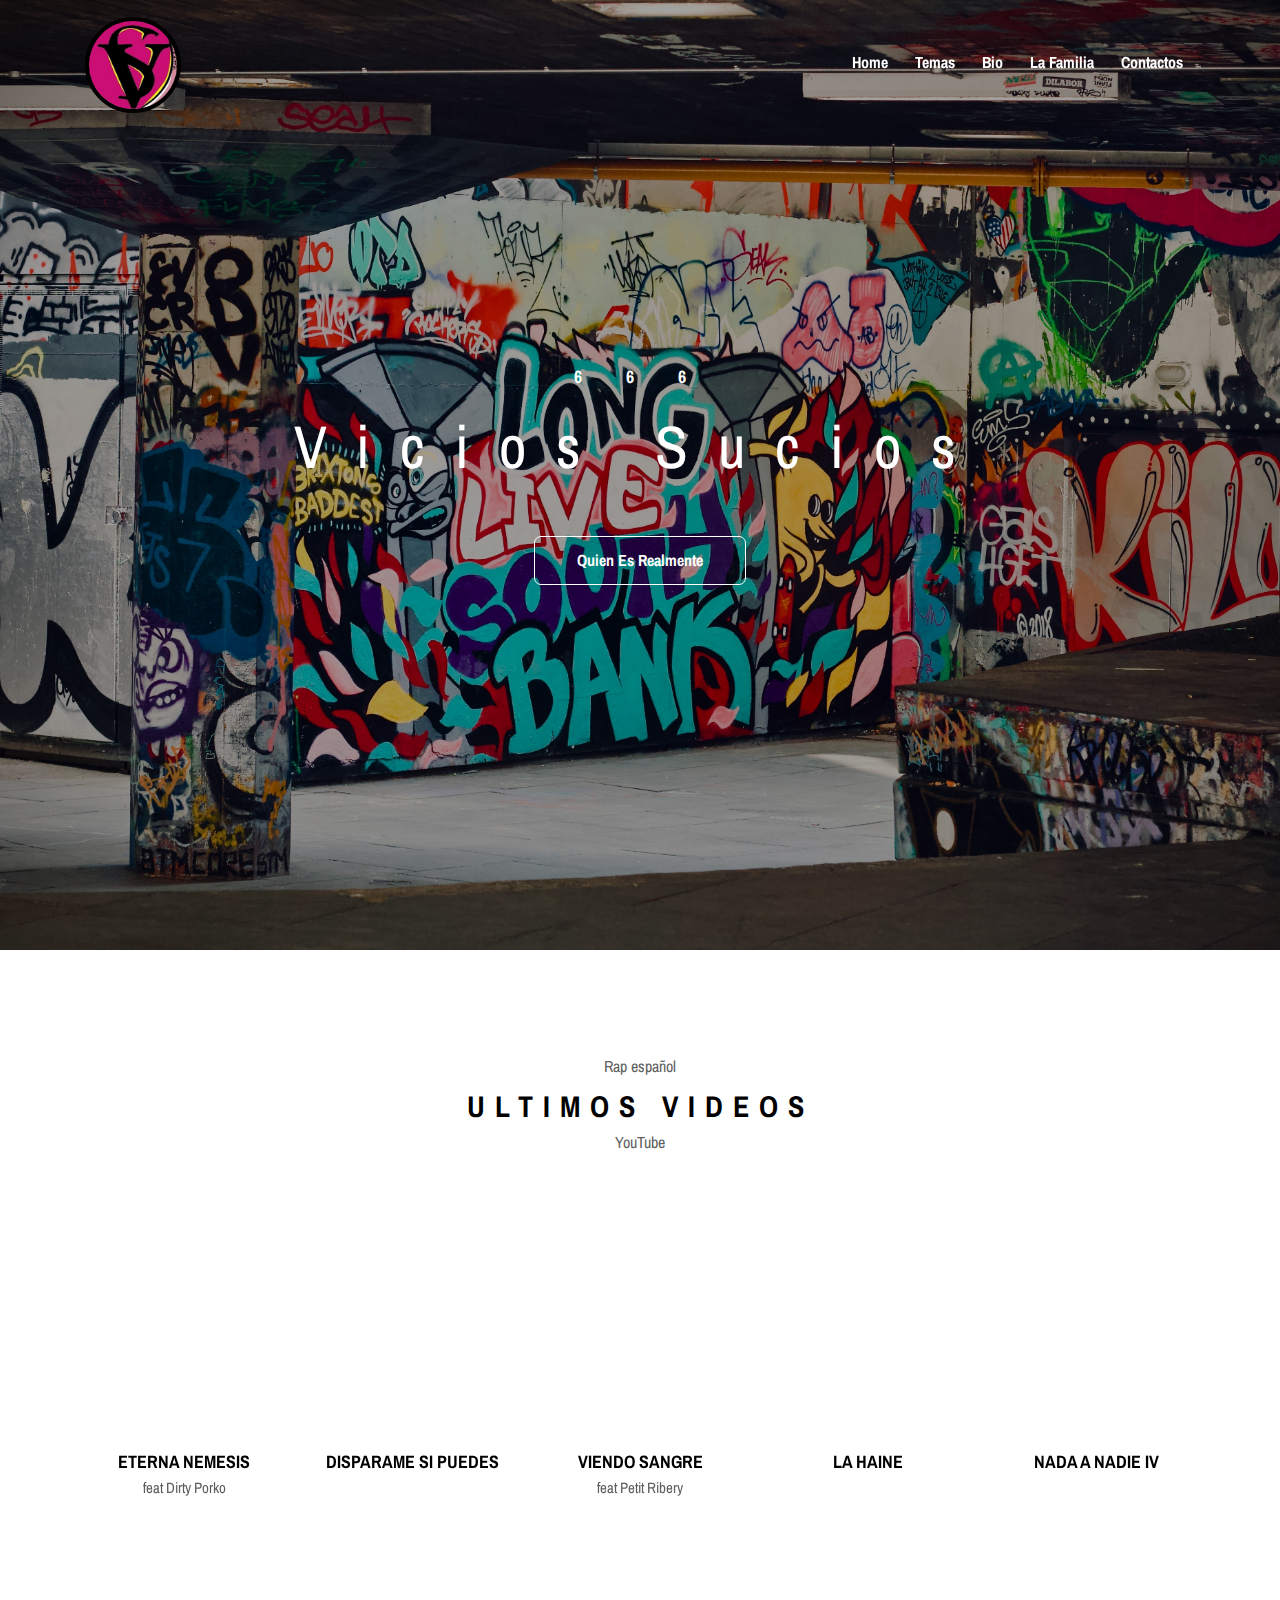
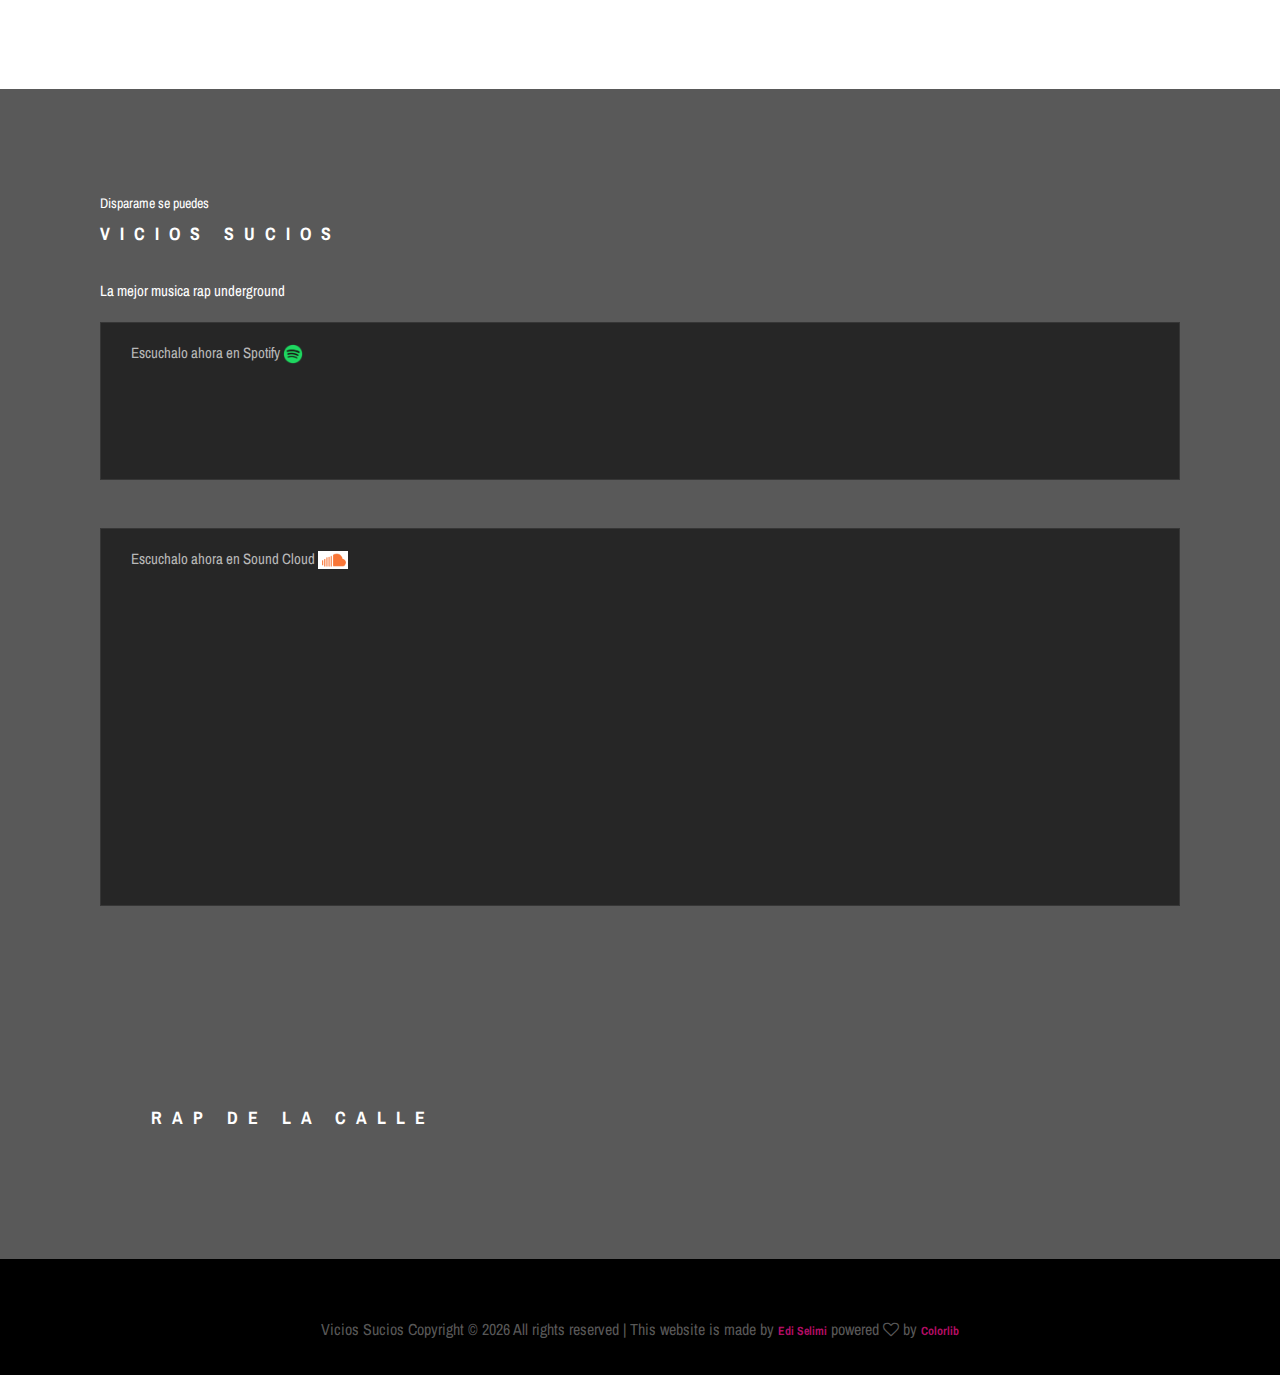
<file: index.html>
<!DOCTYPE html>
<html lang="en">

<head>
    <meta charset="UTF-8">
    <meta name="description" content="">
    <meta http-equiv="X-UA-Compatible" content="IE=edge">
    <meta name="viewport" content="width=device-width, initial-scale=1, shrink-to-fit=no">
    <!-- The above 4 meta tags *must* come first in the head; any other head content must come *after* these tags -->

    <!-- Title -->
    <title>Vicios Sucios</title>

    <!-- Favicon -->
    <link rel="icon" href="img/core-img/favicon.ico">

    <!-- Stylesheet -->
    <link rel="stylesheet" href="style.css">

</head>

<body>
    <!-- Preloader -->
    <div class="preloader d-flex align-items-center justify-content-center">
        <div class="lds-ellipsis">
            <div></div>
            <div></div>
            <div></div>
            <div></div>
        </div>
    </div>

    <!-- ##### Header Area Start ##### -->
    <header class="header-area">
        <!-- Navbar Area -->
        <div class="oneMusic-main-menu">
            <div class="classy-nav-container breakpoint-off">
                <div class="container">
                    <!-- Menu -->
                    <nav class="classy-navbar justify-content-between" id="oneMusicNav">

                        <!-- Nav brand -->
                        <a href="index.html" class="nav-brand"><img src="img/jorge/jlogo.jpg" alt="" class="logo"></a>

                        <!-- Navbar Toggler -->
                        <div class="classy-navbar-toggler">
                            <span class="navbarToggler"><span></span><span></span><span></span></span>
                        </div>

                        <!-- Menu -->
                        <div class="classy-menu">

                            <!-- Close Button -->
                            <div class="classycloseIcon">
                                <div class="cross-wrap"><span class="top"></span><span class="bottom"></span></div>
                            </div>

                            <!-- Nav Start -->
                            <div class="classynav">
                                <ul>
                                    <li><a href="index.html">Home</a></li>
                                    <li><a href="temas.html">Temas</a></li>
                                    <li><a href="bio.html">Bio</a></li>
                                    <li><a href="familia.html">La Familia</a></li>
                                    <li><a href="contact.html">Contactos</a></li>
                                </ul>
                            </div>
                            <!-- Nav End -->

                        </div>
                    </nav>
                </div>
            </div>
        </div>
    </header>
    <!-- ##### Header Area End ##### -->

    <!-- ##### Hero Area Start ##### -->
    <section class="hero-area">
        <div class="hero-slides owl-carousel">
            <!-- Single Hero Slide -->
            <div class="single-hero-slide d-flex align-items-center justify-content-center">
                <!-- Slide Img -->
                <div class="slide-img bg-img" style="background-image: url(img/jorge/bg.jpg)"></div>
                <!-- Slide Content -->
                <div class="container">
                    <div class="row">
                        <div class="col-12">
                            <div class="hero-slides-content text-center">
                                <h6 data-animation="fadeInUp" data-delay="100ms">6 6 6</h6>
                                <h2 data-animation="fadeInUp" data-delay="300ms">Vicios Sucios <span>Vicios
                                        Sucios</span></h2>
                                <a data-animation="fadeInUp" data-delay="500ms" href="./bio.html"
                                    class="btn oneMusic-btn mt-50">Quien es realmente</a>
                            </div>
                        </div>
                    </div>
                </div>
            </div>

            <!-- Single Hero Slide -->
            <div class="single-hero-slide d-flex align-items-center justify-content-center">
                <!-- Slide Img -->
                <div class="slide-img bg-img" style="background-image: url(img/jorge/j11.jpg)"></div>
                <!-- Slide Content -->
                <div class="container">
                    <div class="row">
                        <div class="col-12">
                            <div class="hero-slides-content text-center">
                                <h6 data-animation="fadeInUp" data-delay="100ms">08028</h6>
                                <h2 data-animation="fadeInUp" data-delay="300ms"> <span>Barcelona</span>Les Corts</h2>
                                <a data-animation="fadeInUp" data-delay="500ms" href="#"
                                    class="btn oneMusic-btn mt-50">La familia</a>
                            </div>
                        </div>
                    </div>
                </div>
            </div>
        </div>
    </section>
    <!-- ##### Hero Area End ##### -->

    <!-- ##### Latest Albums Area Start ##### -->
    <section class="latest-albums-area section-padding-100">
        <div class="container">
            <div class="row">
                <div class="col-12">
                    <div class="section-heading style-2">
                        <p>Rap español</p>
                        <h2>Ultimos Videos</h2>
                        <p>YouTube</p>
                    </div>
                    <div class="row">
                        <div class="col-12">
                            <div class="albums-slideshow owl-carousel">
                                <!-- Single Album -->
                                <div class="single-album">
                                    <iframe class="iframe" src="https://www.youtube.com/embed/lTpP_PYfDNs"
                                        frameborder="0"
                                        allow="accelerometer; autoplay; clipboard-write; encrypted-media; gyroscope; picture-in-picture"
                                        allowfullscreen></iframe>
                                    <div class="album-info">
                                        <a href="#">
                                            <h5>ETERNA NEMESIS</h5>
                                        </a>
                                        <p>feat Dirty Porko</p>
                                    </div>
                                </div>

                                <!-- Single Album -->
                                <div class="single-album">
                                    <iframe class="iframe" src="https://www.youtube.com/embed/5YVc5jOd9Nc"
                                        frameborder="0"
                                        allow="accelerometer; autoplay; clipboard-write; encrypted-media; gyroscope; picture-in-picture"
                                        allowfullscreen></iframe>
                                    <div class="album-info">
                                        <a href="#">
                                            <h5>Disparame Si Puedes</h5>
                                        </a>
                                    </div>
                                </div>

                                <!-- Single Album -->
                                <div class="single-album">
                                    <iframe class="iframe" src="https://www.youtube.com/embed/J-klAGE2An4"
                                        frameborder="0"
                                        allow="accelerometer; autoplay; clipboard-write; encrypted-media; gyroscope; picture-in-picture"
                                        allowfullscreen></iframe>
                                    <div class="album-info">
                                        <a href="#">
                                            <h5>Viendo Sangre</h5>
                                        </a>
                                        <p>feat Petit Ribery</p>
                                    </div>
                                </div>

                                <!-- Single Album -->
                                <div class="single-album">
                                    <iframe class="iframe" src="https://www.youtube.com/embed/tiPSRc-5xgM"
                                        frameborder="0"
                                        allow="accelerometer; autoplay; clipboard-write; encrypted-media; gyroscope; picture-in-picture"
                                        allowfullscreen></iframe>
                                    <div class="album-info">
                                        <h5>La Haine</h5>
                                    </div>
                                </div>

                                <!-- Single Album -->
                                <div class="single-album">
                                    <iframe class="iframe" src="https://www.youtube.com/embed/5uqJYH_N_r0"
                                        frameborder="0"
                                        allow="accelerometer; autoplay; clipboard-write; encrypted-media; gyroscope; picture-in-picture"
                                        allowfullscreen></iframe>
                                    <div class="album-info">
                                        <h5>Nada a nadie IV</h5>
                                    </div>
                                </div>

                                <!-- Single Album -->
                                <div class="single-album">
                                    <iframe class="iframe" src="https://www.youtube.com/embed/W1CCdK9V7SQ"
                                        frameborder="0"
                                        allow="accelerometer; autoplay; clipboard-write; encrypted-media; gyroscope; picture-in-picture"
                                        allowfullscreen></iframe>
                                    <div class="album-info">
                                        <h5>La boca del lobo</h5>
                                        <p>feat Niño La Yuinta</p>
                                    </div>
                                </div>

                                <!-- Single Album -->
                                <div class="single-album">
                                    <iframe class="iframe" src="https://www.youtube.com/embed/RaHDvMjnnJk"
                                        frameborder="0"
                                        allow="accelerometer; autoplay; clipboard-write; encrypted-media; gyroscope; picture-in-picture"
                                        allowfullscreen></iframe>
                                    <div class="album-info">
                                        <h5>La boca del lobo</h5>
                                        <p>feat Niño La Yuinta</p>
                                    </div>
                                </div>
                            </div>
                        </div>
                    </div>
                </div>
    </section>
    <!-- ##### Latest Albums Area End ##### -->

    <!-- ##### Buy Now Area Start ##### -->


    </div>

    <div class="row">
        <div class="col-12">
            <div class="load-more-btn text-center wow fadeInUp" data-wow-delay="300ms">
                <a href="https://www.youtube.com/channel/UCFuXjEeViBbezVc8XhP3fiQ" class="btn oneMusic-btn">Canal
                    YouTube </a>
            </div>
        </div>
    </div>
    </div>
    <br />
    </section>
    <!-- ##### Buy Now Area End ##### -->

    <!-- ##### Featured Artist Area Start ##### -->
    <section class="featured-artist-area section-padding-100 bg-img bg-overlay bg-fixed"
        style="background-image: url(img/jorge/j3\ \(12\).jpg)">
        <div class="container">

            <div class="col-12 col-md-7 col-lg-12">
                <div class="featured-artist-content">
                    <!-- Section Heading -->
                    <div class="section-heading white text-left mb-30">
                        <p>Disparame se puedes</p>
                        <h2>Vicios Sucios</h2>
                    </div>
                    <p>La mejor musica rap underground</p>
                    <div class="song-play-area">
                        <div class="song-name">
                            <p>Escuchalo ahora en Spotify <img src="img/jorge/spotify.png" width="20px" height="20px" />
                            </p>
                        </div>
                        <iframe src="https://open.spotify.com/embed/artist/3CeF1cuJVrnW0ubq7JRFNM" width="90%"
                            height="80" frameborder="0" allowtransparency="true" allow="encrypted-media"></iframe>
                    </div>
                    <div>
                        <div class="song-play-area mt-5">
                            <div class="song-name">
                                <p>Escuchalo ahora en Sound Cloud <img src="img/jorge/soundcloud.png" width="30px"
                                        height="30px" /></p>
                            </div>
                            <iframe width="90%" height="300" scrolling="no" frameborder="no" allow="autoplay"
                                src="https://w.soundcloud.com/player/?url=https%3A//api.soundcloud.com/playlists/1016088355&color=%23ff5500&auto_play=false&hide_related=false&show_comments=true&show_user=true&show_reposts=false&show_teaser=true&visual=true"></iframe>
                            <!--<div style="font-size: 10px; color: #cccccc;line-break: anywhere;word-break: normal;overflow: hidden;white-space: nowrap;text-overflow: ellipsis; font-family: Interstate,Lucida Grande,Lucida Sans Unicode,Lucida Sans,Garuda,Verdana,Tahoma,sans-serif;font-weight: 100;"><a href="https://soundcloud.com/user-124152506" title="21gramos" target="_blank" style="color: #cccccc; text-decoration: none;">21gramos</a> · <a href="https://soundcloud.com/user-124152506/sets/vicios-sucios" title="VICIOS SUCIOS" target="_blank" style="color: #cccccc; text-decoration: none;">VICIOS SUCIOS</a>
                    </div> -->
                        </div>
                    </div>
                </div>
            </div>
        </div>
        </div>
        </div>
    </section>


    <!-- ##### Featured Artist Area End ##### -->

    <section class="featured-artist-area section-padding-100 bg-img bg-overlay bg-fixed"
        style="background-image: url(img/jorge/j3\ \(12\).jpg)">
        <div class="container">
            <div class="row align-items-end">
                <div class="col-12 col-md-5 col-lg-4">
                    <div class="featured-artist-thumb">
                        <div class="section-heading white text-right mb-30">
                            <h2>Rap de la calle</h2>
                        </div>
                    </div>
                </div>
            </div>
        </div>
    </section>

    <!-- ##### Footer Area Start ##### -->
    <footer class="footer-area">
        <div class="container">
            <div class="col-12 col-md-12">
                <a href="./index.html">Vicios Sucios</a>
                <p class="copywrite-text">
                    <!-- Link back to Colorlib can't be removed. Template is licensed under CC BY 3.0. -->
                    Vicios Sucios Copyright &copy;
                    <script>document.write(new Date().getFullYear());</script> All rights reserved | This website is
                    made by <a href="#">Edi Selimi</a> powered <i class="fa fa-heart-o" aria-hidden="true"></i> by <a
                        href="https://colorlib.com" target="_blank">Colorlib</a>
                    <!-- Link back to Colorlib can't be removed. Template is licensed under CC BY 3.0. -->
                </p>
            </div>
        </div>
    </footer>
    <!-- ##### Footer Area Start ##### -->

    <!-- ##### All Javascript Script ##### -->
    <!-- jQuery-2.2.4 js -->
    <script src="js/jquery/jquery-2.2.4.min.js"></script>
    <!-- Popper js -->
    <script src="js/bootstrap/popper.min.js"></script>
    <!-- Bootstrap js -->
    <script src="js/bootstrap/bootstrap.min.js"></script>
    <!-- All Plugins js -->
    <script src="js/plugins/plugins.js"></script>
    <!-- Active js -->
    <script src="js/active.js"></script>
</body>

</html>
</file>
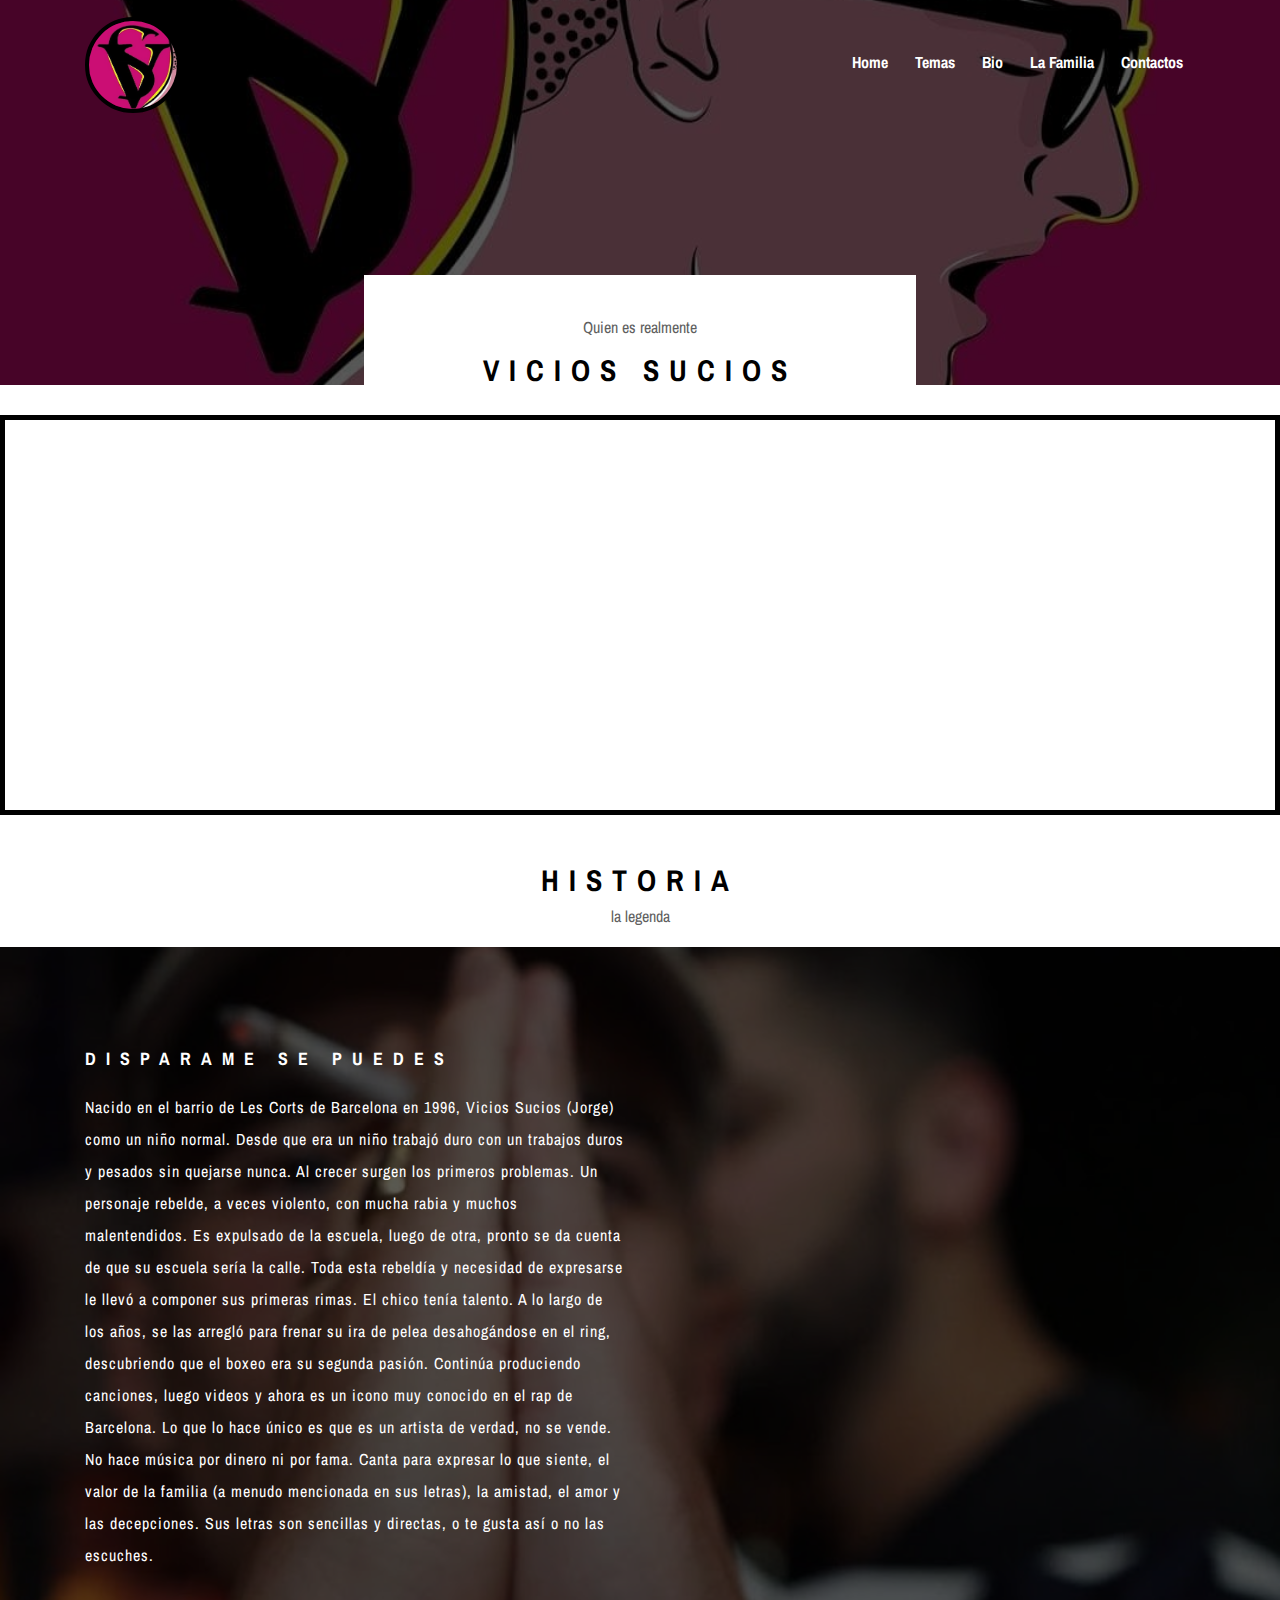
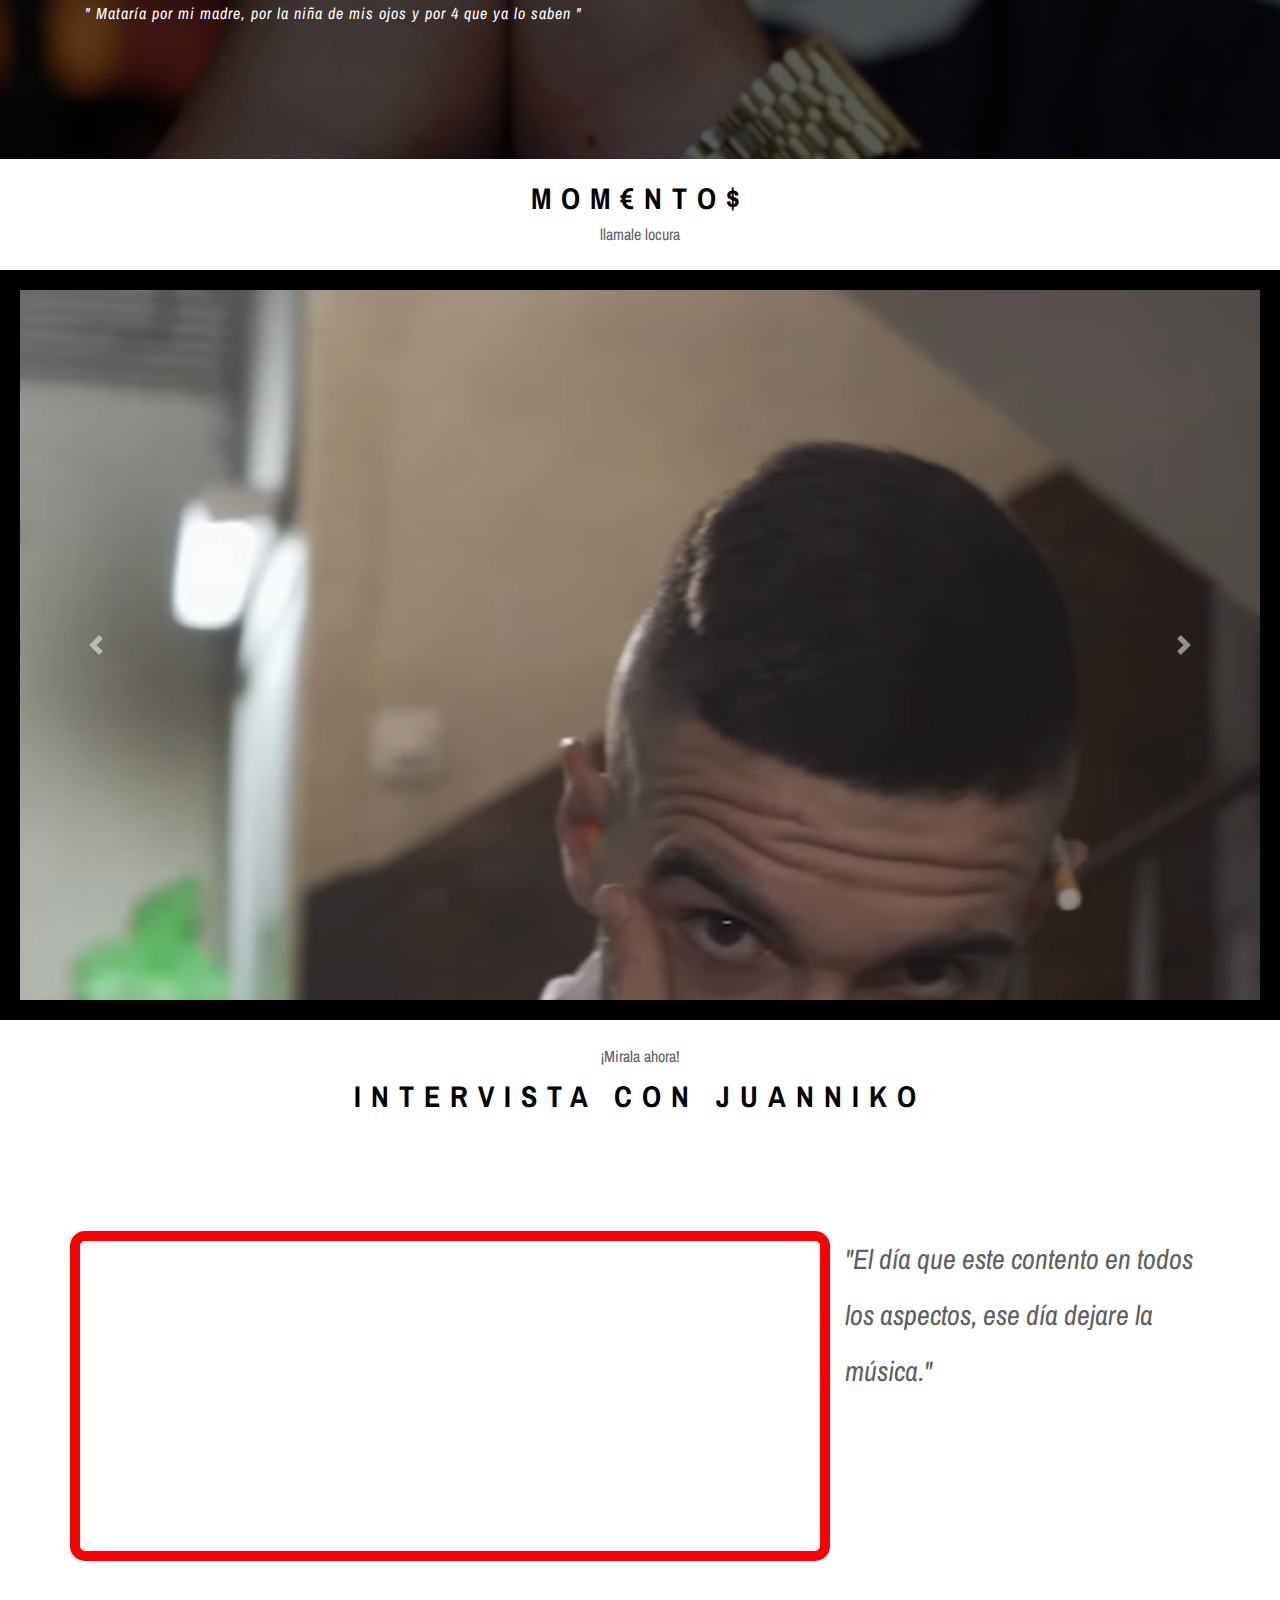
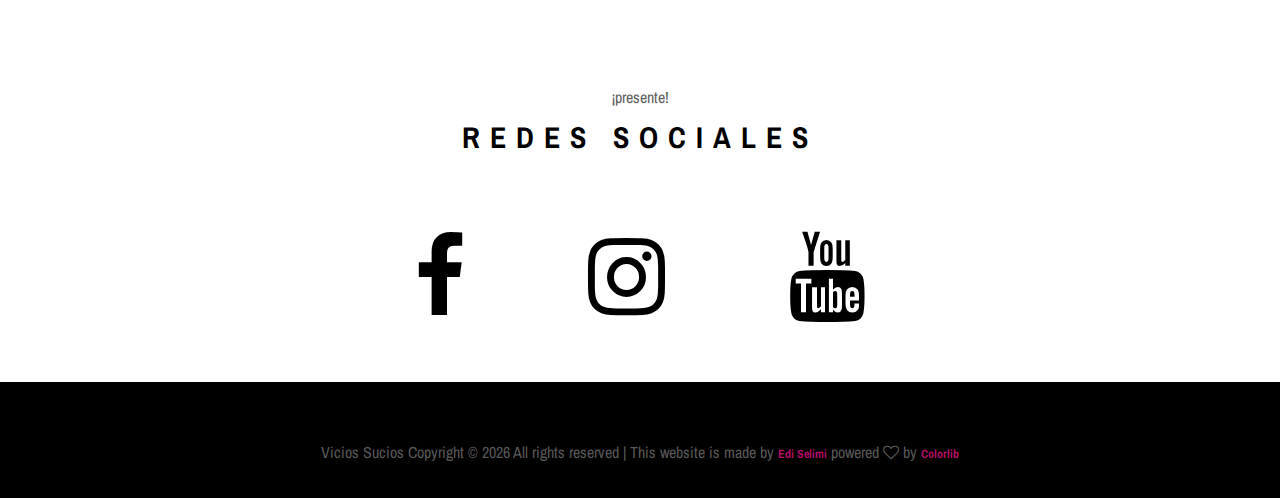
<file: bio.html>
<!DOCTYPE html>
<html lang="en">

<head>
    <meta charset="UTF-8">
    <meta name="description" content="">
    <meta http-equiv="X-UA-Compatible" content="IE=edge">
    <meta name="viewport" content="width=device-width, initial-scale=1, shrink-to-fit=no">
    <!-- The above 4 meta tags *must* come first in the head; any other head content must come *after* these tags -->

    <!-- Title -->
    <title>One Music - Modern Music HTML5 Template</title>

    <!-- Favicon -->
    <link rel="icon" href="img/core-img/favicon.ico">

    <!-- Stylesheet -->
    <link rel="stylesheet" href="style.css">

</head>

<body>
    <!-- Preloader -->
    <div class="preloader d-flex align-items-center justify-content-center">
        <div class="lds-ellipsis">
            <div></div>
            <div></div>
            <div></div>
            <div></div>
        </div>
    </div>

    <!-- ##### Header Area Start ##### -->
    <header class="header-area">
        <!-- Navbar Area -->
        <div class="oneMusic-main-menu">
            <div class="classy-nav-container breakpoint-off">
                <div class="container">
                    <!-- Menu -->
                    <nav class="classy-navbar justify-content-between" id="oneMusicNav">

                        <!-- Nav brand -->
                        <a href="index.html" class="nav-brand"><img src="img/jorge/jlogo.jpg" alt="" class="logo"></a>


                        <!-- Navbar Toggler -->
                        <div class="classy-navbar-toggler">
                            <span class="navbarToggler"><span></span><span></span><span></span></span>
                        </div>

                        <!-- Menu -->
                        <div class="classy-menu">

                            <!-- Close Button -->
                            <div class="classycloseIcon">
                                <div class="cross-wrap"><span class="top"></span><span class="bottom"></span></div>
                            </div>

                            <!-- Nav Start -->
                            <div class="classynav">
                                <ul>
                                    <li><a href="index.html">Home</a></li>
                                    <li><a href="temas.html">Temas</a></li>
                                    <li><a href="bio.html">Bio</a></li>
                                    <li><a href="familia.html">La Familia</a></li>
                                    <li><a href="contact.html">Contactos</a></li>
                                </ul>
                            </div>
                            <!-- Nav End -->

                        </div>
                    </nav>
                </div>
            </div>
        </div>
    </header>
    <!-- ##### Header Area End ##### -->

    <!-- ##### Breadcumb Area Start ##### -->
    <section class="breadcumb-area bg-img bg-overlay" style="background-image: url(img/jorge/j9.jpg);">
        <div class="bradcumbContent">
            <p>Quien es realmente</p>
            <h2>Vicios Sucios</h2>
        </div>
    </section>
    <!-- ##### Breadcumb Area End ##### -->

    <!-- ##### Events Area Start ##### -->
    <section class="events-area section-padding-100">
        <div>
            <iframe class="bio_iframe" src="https://www.youtube.com/embed/TMB4S8txfT8" frameborder="0"
                allow="accelerometer; autoplay; clipboard-write; encrypted-media; gyroscope; picture-in-picture"
                allowfullscreen></iframe>
        </div>
        </div>
    </section>
    <div class="section-heading style-2" style="margin: -60px 0 15px 0">
        <h2>Historia</h2>
        <p>la legenda</p>
    </div>
    <section class="featured-artist-area section-padding-100 bg-img bg-overlay"
        style="background-image: url(img/jorge/j13.jpg)">

        <div class="container">
            <div class="row align-items-end">
                <div class="col-12 col-md-5 col-lg-6">
                    <div class="featured-artist-thumb">
                        <div class="section-heading white text-left mb-30">
                            <h2>Disparame se puedes</h2>
                            <br />
                            <p class="bio_p">
                                Nacido en el barrio de Les Corts de Barcelona en 1996, Vicios Sucios (Jorge) como un
                                niño
                                normal.
                                Desde que era un niño trabajó duro con un trabajos duros y pesados sin quejarse
                                nunca.
                                Al crecer surgen los primeros problemas.
                                Un personaje rebelde, a veces violento, con mucha rabia y muchos malentendidos.
                                Es expulsado de la escuela, luego de otra, pronto se da cuenta de que su escuela
                                sería la calle.
                                Toda esta rebeldía y necesidad de expresarse le llevó a componer sus primeras rimas.
                                El chico tenía talento.
                                A lo largo de los años, se las arregló para frenar su ira de pelea desahogándose en
                                el ring,
                                descubriendo que el boxeo era su segunda pasión.
                                Continúa produciendo canciones, luego videos y ahora es un icono muy conocido en el
                                rap de
                                Barcelona.
                                Lo que lo hace único es que es un artista de verdad, no se vende.
                                No hace música por dinero ni por fama.
                                Canta para expresar lo que siente, el valor de la familia (a menudo mencionada en
                                sus letras),
                                la amistad, el amor y las decepciones.
                                Sus letras son sencillas y directas, o te gusta así o no las escuches.</p>
                            <br />
                            <p class="bio_p"><em>"
                                    Mataría por mi madre, por la niña de mis ojos y por 4 que ya lo saben "</em></p>
                        </div>
                    </div>
                </div>
            </div>
        </div>
    </section>

    <section class="latest-albums-area section-padding-12">
        <div class="section-heading style-2" style="margin: 20px">
            <h2>Mom€nto$</h2>
            <p>llamale locura</p>
        </div>
        <div id="carouselExampleControls" class="carousel slide" data-ride="carousel">
            <div class="carousel-inner">
                <div class="carousel-item active">
                    <img class="d-block w-100" src="./img/jorge/j14.png" alt="First slide">
                </div>
                <div class="carousel-item">
                    <img class="d-block w-100" src="./img/jorge/j1.jpg" alt="Second slide">
                </div>
                <div class="carousel-item">
                    <img class="d-block w-100" src="./img/jorge/j11.jpg" alt="Third slide">
                </div>

                <div class="carousel-item">
                    <img class="d-block w-100" src="./img/jorge/j8.jpg" alt="Third slide">
                </div>

                <div class="carousel-item">
                    <img class="d-block w-100" src="./img/jorge/j5.jpg" alt="Third slide">
                </div>

                <div class="carousel-item">
                    <img class="d-block w-100" src="./img/jorge/j6.jpg" alt="Third slide">
                </div>

                <div class="carousel-item">
                    <img class="d-block w-100" src="./img/jorge/j7.jpg" alt="Third slide">
                </div>

                <div class="carousel-item">
                    <img class="d-block w-100" src="./img/jorge/j8.jpg" alt="Third slide">
                </div>

                <div class="carousel-item">
                    <img class="d-block w-100" src="./img/jorge/j9.jpg" alt="Third slide">
                </div>

                <div class="carousel-item">
                    <img class="d-block w-100" src="./img/jorge/j4 (1).jpg" alt="Third slide">
                </div>

                <div class="carousel-item">
                    <img class="d-block w-100" src="./img/jorge/j13.jpg" alt="Third slide">
                </div>

                <div class="carousel-item">
                    <img class="d-block w-100" src="./img/jorge/j12.jpg" alt="Third slide">
                </div>

                <a class="carousel-control-prev" href="#carouselExampleControls" role="button" data-slide="prev">
                    <span class="carousel-control-prev-icon" aria-hidden="true"></span>
                    <span class="sr-only">Previous</span>
                </a>
                <a class="carousel-control-next" href="#carouselExampleControls" role="button" data-slide="next">
                    <span class="carousel-control-next-icon" aria-hidden="true"></span>
                    <span class="sr-only">Next</span>
                </a>
            </div>
    </section>

    <div class="section-heading style-2" style="margin: 20px 0 15px 0">
        <p>¡Mirala ahora!</p>
        <h2>Intervista con Juanniko</h2>
    </div>
    <!-- ##### Newsletter & Testimonials Area Start ##### -->
    <section class="featured-artist-area section-padding-100">
        <div class="container">
            <div class="row">
                <iframe width="760" height="330" style="border-radius: 15px; border: 10px solid red;"
                    src="https://www.youtube.com/embed/enBj-nTf3Sw" frameborder="0"
                    allow="accelerometer; autoplay; clipboard-write; encrypted-media; gyroscope; picture-in-picture"
                    allowfullscreen></iframe>
                <div class="col-4">
                    <p style="font-size:28px;"><i>"El día que este contento en todos los aspectos, ese día dejare la
                            música."</i></p>
                </div>
    </section>

    <div class="section-heading style-2" style="margin: 20px 0 15px 0">
        <p>¡presente!</p>
        <h2>Redes Sociales</h2>
    </div>
    <div class="contact-social-info m-50" style="text-align: center;">
        <a href="https://www.facebook.com/ViciosSucios" 
            title="Facebook">
            <i class="fa fa-facebook socialIcon" aria-hidden="true" ></i></a>
        <a href="https://www.instagram.com/disparamesipuedes" data-toggle="tooltip"
            data-placement="top" title="Instagram">
            <i class="fa fa-instagram socialIcon"
                aria-hidden="true"></i>
            </a>
            <a href="https://www.youtube.com/user/sozeoner" data-toggle="tooltip"
            data-placement="top" title="Youtube">
            <i class="fa fa-youtube socialIcon"
                aria-hidden="true"></i>
            </a>
            
    </div>

    <!-- ##### Footer Area Start ##### -->
    <footer class="footer-area">
        <div class="container">
            <div class="col-12 col-md-12">
                <a href="./index.html">Vicios Sucios</a>
                <p class="copywrite-text">
                    <!-- Link back to Colorlib can't be removed. Template is licensed under CC BY 3.0.
                            -->
                    Vicios Sucios Copyright &copy;
                    <script>document.write(new Date().getFullYear());</script> All rights reserved | This
                    website is made by <a href="#">Edi Selimi</a> powered <i class="fa fa-heart-o"
                        aria-hidden="true"></i> by <a href="https://colorlib.com" target="_blank">Colorlib</a>
            </div>
        </div>
    </footer>
    <!-- ##### Footer Area Start ##### -->

    <!-- ##### All Javascript Script ##### -->
    <!-- jQuery-2.2.4 js -->
    <script src="js/jquery/jquery-2.2.4.min.js"></script>
    <!-- Popper js -->
    <script src="js/bootstrap/popper.min.js"></script>
    <!-- Bootstrap js -->
    <script src="js/bootstrap/bootstrap.min.js"></script>
    <!-- All Plugins js -->
    <script src="js/plugins/plugins.js"></script>
    <!-- Active js -->
    <script src="js/active.js"></script>
</body>

</html>
</file>
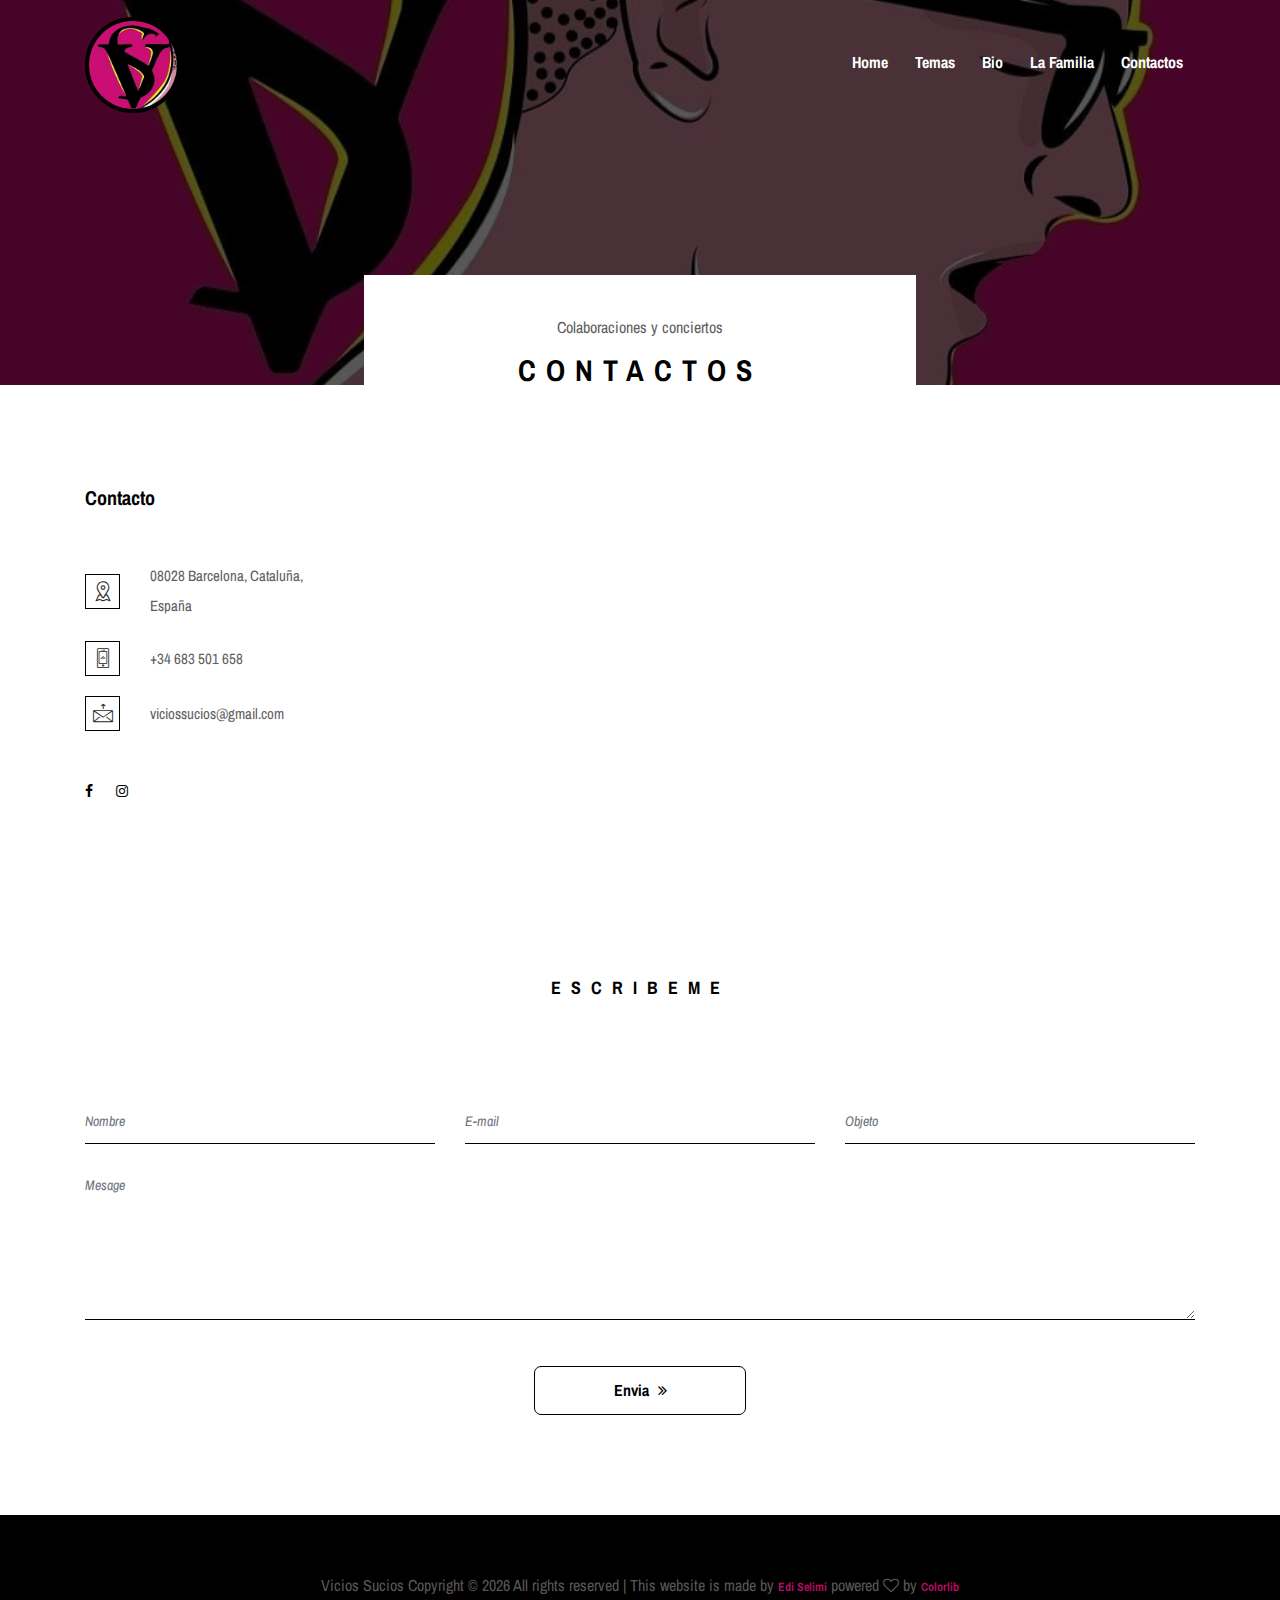
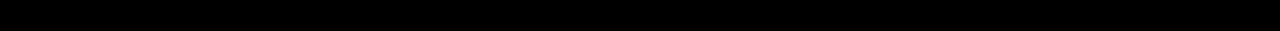
<file: contact.html>
<!DOCTYPE html>
<html lang="en">

<head>
    <meta charset="UTF-8">
    <meta name="description" content="">
    <meta http-equiv="X-UA-Compatible" content="IE=edge">
    <meta name="viewport" content="width=device-width, initial-scale=1, shrink-to-fit=no">
    <!-- The above 4 meta tags *must* come first in the head; any other head content must come *after* these tags -->

    <!-- Title -->
    <title>One Music - Modern Music HTML5 Template</title>

    <!-- Favicon -->
    <link rel="icon" href="img/core-img/favicon.ico">

    <!-- Stylesheet -->
    <link rel="stylesheet" href="style.css">

</head>

<body>
    <!-- Preloader -->
    <div class="preloader d-flex align-items-center justify-content-center">
        <div class="lds-ellipsis">
            <div></div>
            <div></div>
            <div></div>
            <div></div>
        </div>
    </div>

    <!-- ##### Header Area Start ##### -->
    <header class="header-area">
        <!-- Navbar Area -->
        <div class="oneMusic-main-menu">
            <div class="classy-nav-container breakpoint-off">
                <div class="container">
                    <!-- Menu -->
                    <nav class="classy-navbar justify-content-between" id="oneMusicNav">

                        <!-- Nav brand -->
                        <a href="index.html" class="nav-brand"><img src="img/jorge/jlogo.jpg" alt="" class="logo"></a>


                        <!-- Navbar Toggler -->
                        <div class="classy-navbar-toggler">
                            <span class="navbarToggler"><span></span><span></span><span></span></span>
                        </div>

                        <!-- Menu -->
                        <div class="classy-menu">

                            <!-- Close Button -->
                            <div class="classycloseIcon">
                                <div class="cross-wrap"><span class="top"></span><span class="bottom"></span></div>
                            </div>
                            
                            <!-- Nav Start -->
                            <div class="classynav">
                                <ul>
                                    <li><a href="index.html">Home</a></li>
                                    <li><a href="temas.html">Temas</a></li>
                                    <li><a href="bio.html">Bio</a></li>
                                    <li><a href="familia.html">La Familia</a></li>
                                    <li><a href="contact.html">Contactos</a></li>
                                </ul>
                            </div>
                            <!-- Nav End -->

                        </div>
                    </nav>
                </div>
            </div>
        </div>
    </header>
    <!-- ##### Header Area End ##### -->

    <!-- ##### Breadcumb Area Start ##### -->
    <section class="breadcumb-area bg-img bg-overlay" style="background-image: url(img/jorge/j9.jpg);">
        <div class="bradcumbContent">
            <p>Colaboraciones y conciertos</p>
            <h2>Contactos</h2>
        </div>
    </section>
    <!-- ##### Breadcumb Area End ##### -->

    <!-- ##### Contact Area Start ##### -->
    <section class="contact-area section-padding-100-0">
        <div class="container">
            <div class="row">

                <div class="col-12 col-lg-3">
                    <div class="contact-content mb-100">
                        <!-- Title -->
                        <div class="contact-title mb-50">
                            <h5>Contacto</h5>
                        </div>

                        <!-- Single Contact Info -->
                        <div class="single-contact-info d-flex align-items-center">
                            <div class="icon mr-30">
                                <span class="icon-placeholder"></span>
                            </div>
                            <p>08028 Barcelona, Cataluña, España</p>
                        </div>

                        <!-- Single Contact Info -->
                        <div class="single-contact-info d-flex align-items-center">
                            <div class="icon mr-30">
                                <span class="icon-smartphone"></span>
                            </div>
                            <p>+34 683 501 658</p>
                        </div>

                        <!-- Single Contact Info -->
                        <div class="single-contact-info d-flex align-items-center">
                            <div class="icon mr-30">
                                <span class="icon-mail"></span>
                            </div>
                            <p>viciossucios@gmail.com</p>
                        </div>

                        <!-- Contact Social Info -->
                        <div class="contact-social-info mt-50">
                            <a href="https://www.facebook.com/ViciosSucios" data-toggle="tooltip" data-placement="top"
                                title="Facebook"><i class="fa fa-facebook" aria-hidden="true"></i></a>
                            <a href="https://www.instagram.com/disparamesipuedes/?hl=en" data-toggle="tooltip"
                                data-placement="top" title="Instagram"><i class="fa fa-instagram"
                                    aria-hidden="true"></i>
                                </a>
                        </div>

                    </div>
                </div>

                <div class="col-12 col-lg-9">
                    <!-- ##### Google Maps ##### -->
                    <div class="map-area mb-100">
                        <iframe
                            src="https://www.google.com/maps/embed?pb=!1m18!1m12!1m3!1d11974.977994698778!2d2.1104996795126683!3d41.379635518989765!2m3!1f0!2f0!3f0!3m2!1i1024!2i768!4f13.1!3m3!1m2!1s0x12a498f6595656ab%3A0x1c00fae37a474c80!2s08028%20Barcelona!5e0!3m2!1sen!2ses!4v1603464698784!5m2!1sen!2ses"
                            width="600" height="450" frameborder="0" style="border:0;" allowfullscreen=""
                            aria-hidden="false" tabindex="0"></iframe>
                    </div>
                </div>

            </div>
        </div>
    </section>
    <!-- ##### Contact Area End ##### -->

    <!-- ##### Contact Area Start ##### -->
    <section class="contact-area section-padding-0-100">
        <div class="container">
            <div class="row">
                <div class="col-12">
                    <div class="section-heading">
                        <h2>Escribeme</h2>
                    </div>
                </div>
            </div>

            <div class="row">
                <div class="col-12">
                    <!-- Contact Form Area -->
                    <div class="contact-form-area">
                        <form action="#" method="post">
                            <div class="row">
                                <div class="col-md-6 col-lg-4">
                                    <div class="form-group">
                                        <input type="text" class="form-control" id="name" placeholder="Nombre">
                                    </div>
                                </div>
                                <div class="col-md-6 col-lg-4">
                                    <div class="form-group">
                                        <input type="email" class="form-control" id="email" placeholder="E-mail">
                                    </div>
                                </div>
                                <div class="col-lg-4">
                                    <div class="form-group">
                                        <input type="text" class="form-control" id="subject" placeholder="Objeto">
                                    </div>
                                </div>
                                <div class="col-12">
                                    <div class="form-group">
                                        <textarea name="message" class="form-control" id="message" cols="30" rows="10"
                                            placeholder="Mesage"></textarea>
                                    </div>
                                </div>
                                <div class="col-12 text-center">
                                    <button class="btn oneMusic-btn mt-30" type="submit">Envia <i
                                            class="fa fa-angle-double-right"></i></button>
                                </div>
                            </div>
                        </form>
                    </div>
                </div>
            </div>
        </div>
    </section>
    <!-- ##### Contact Area End ##### -->

    <!-- ##### Footer Area Start ##### -->
    <footer class="footer-area">
        <div class="container">
            <div class="col-12 col-md-12">
                <a href="./index.html">Vicios Sucios</a>
                <p class="copywrite-text">
                    <!-- Link back to Colorlib can't be removed. Template is licensed under CC BY 3.0. -->
                    Vicios Sucios Copyright &copy;
                    <script>document.write(new Date().getFullYear());</script> All rights reserved | This website is
                    made by <a href="#">Edi Selimi</a> powered <i class="fa fa-heart-o" aria-hidden="true"></i> by <a
                        href="https://colorlib.com" target="_blank">Colorlib</a>
                    <!-- Link back to Colorlib can't be removed. Template is licensed under CC BY 3.0. -->
                </p>
            </div>
        </div>
    </footer>
    <!-- ##### Footer Area Start ##### -->


    <!-- ##### All Javascript Script ##### -->
    <!-- jQuery-2.2.4 js -->
    <script src="js/jquery/jquery-2.2.4.min.js"></script>
    <!-- Popper js -->
    <script src="js/bootstrap/popper.min.js"></script>
    <!-- Bootstrap js -->
    <script src="js/bootstrap/bootstrap.min.js"></script>
    <!-- All Plugins js -->
    <script src="js/plugins/plugins.js"></script>
    <!-- Active js -->
    <script src="js/active.js"></script>
</body>

</html>
</file>
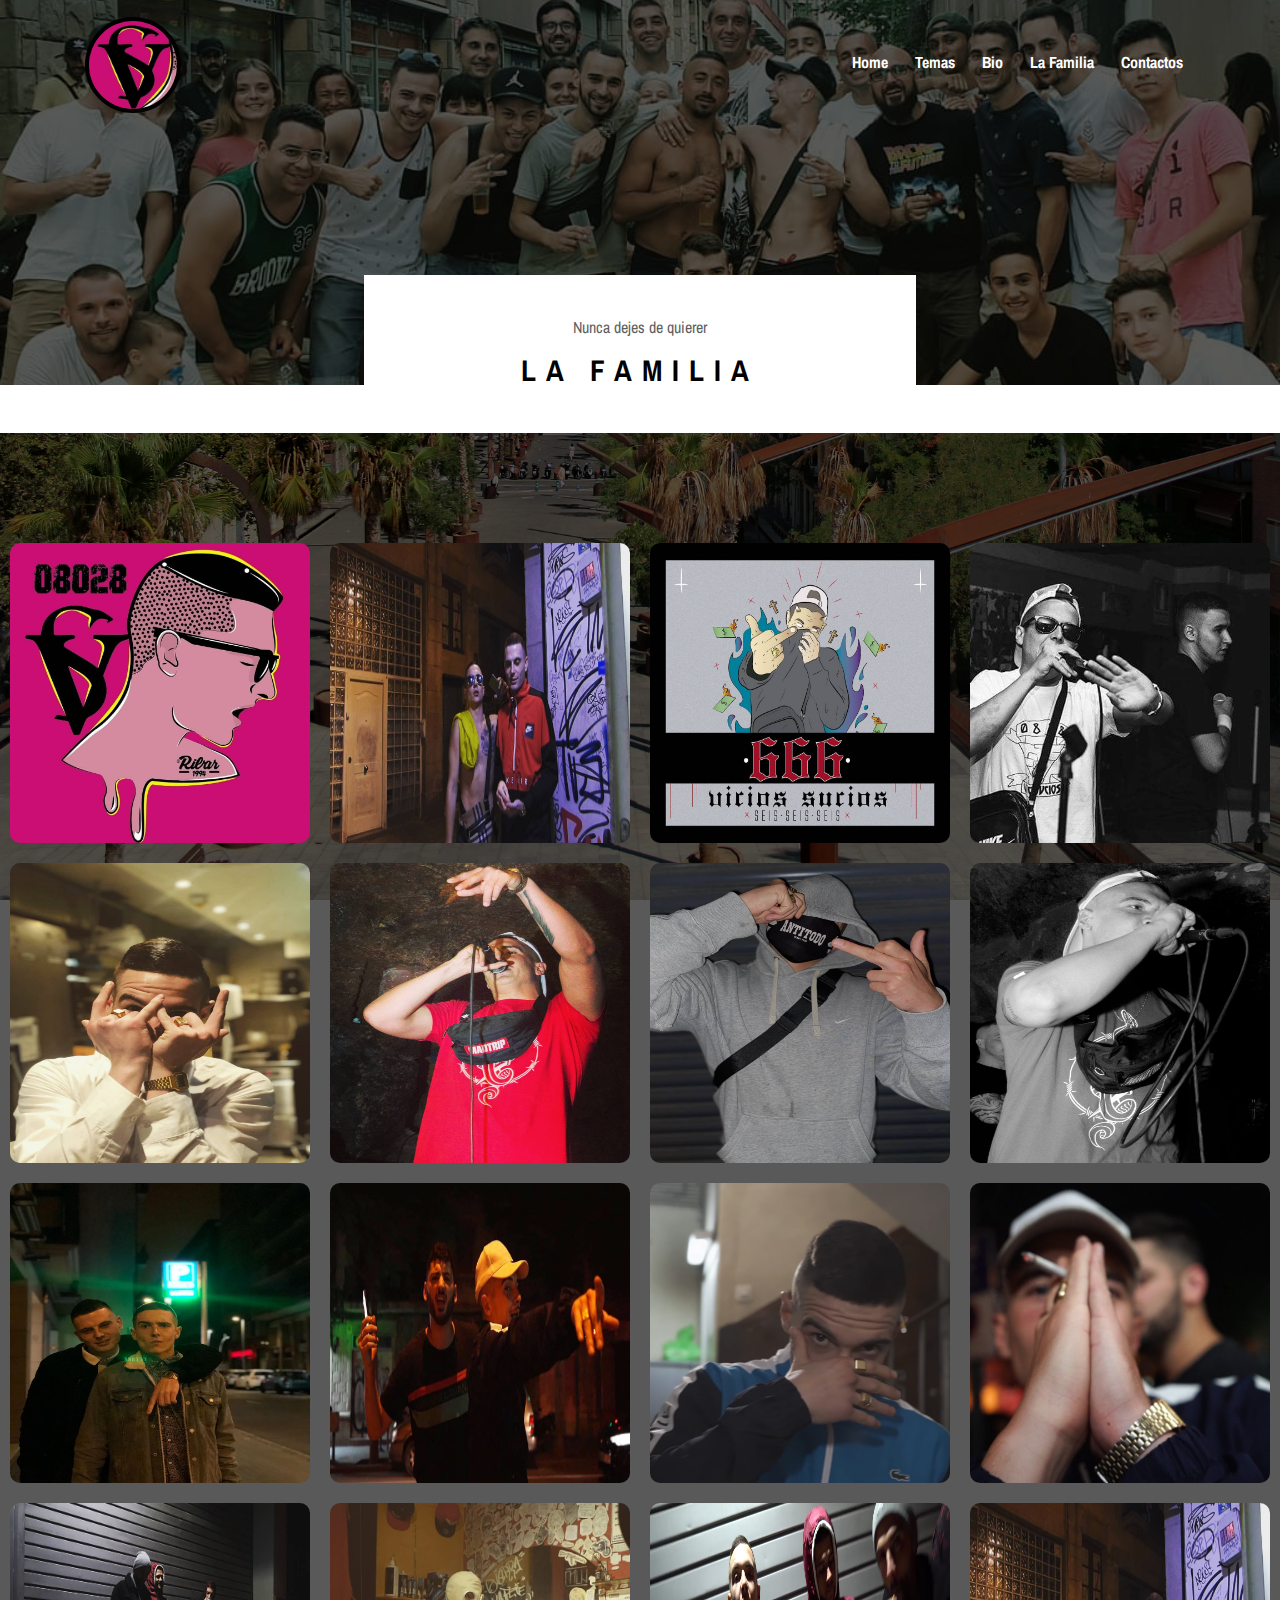
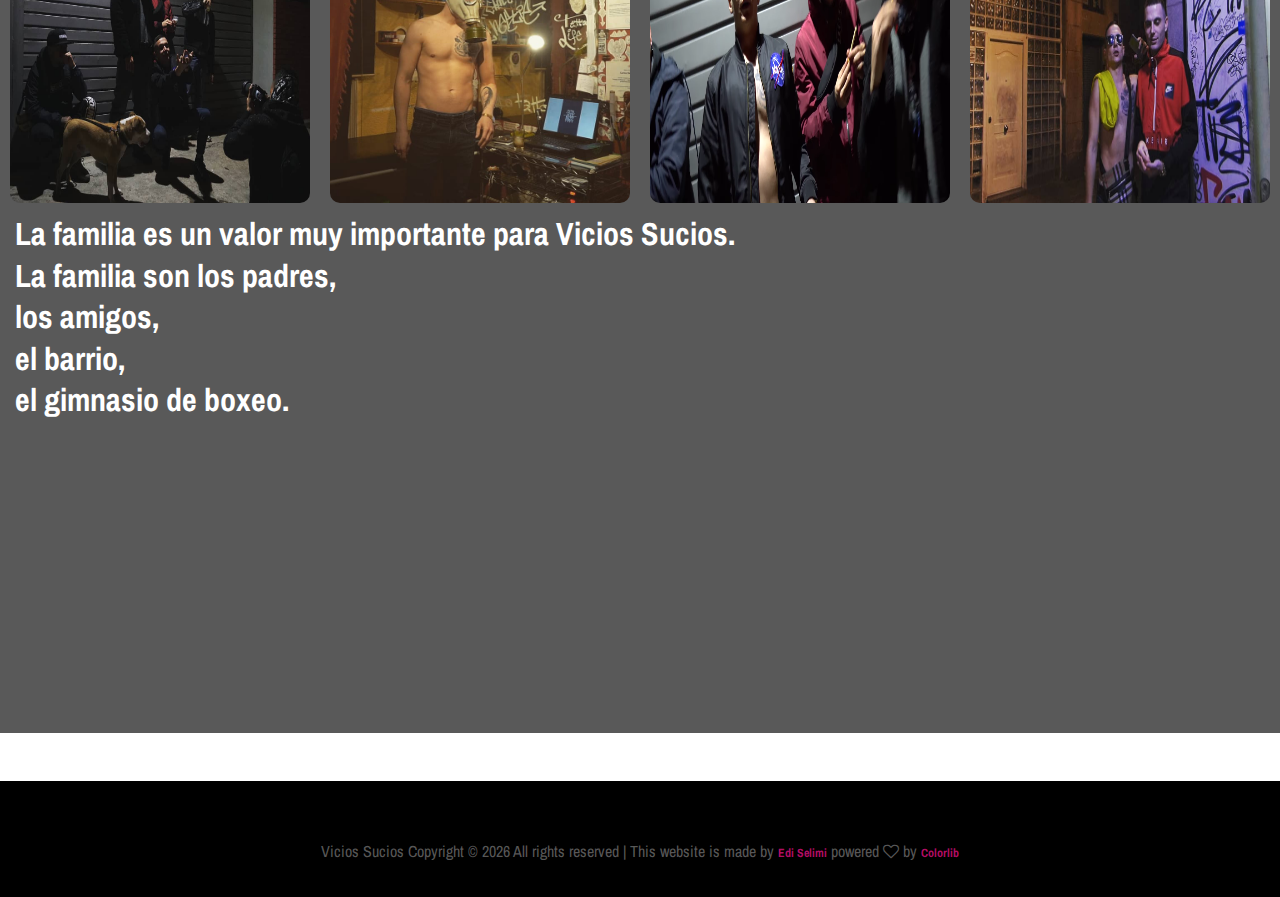
<file: familia.html>
<!DOCTYPE html>
<html lang="en">

<head>
    <meta charset="UTF-8">
    <meta name="description" content="">
    <meta http-equiv="X-UA-Compatible" content="IE=edge">
    <meta name="viewport" content="width=device-width, initial-scale=1, shrink-to-fit=no">
    <!-- The above 4 meta tags *must* come first in the head; any other head content must come *after* these tags -->

    <!-- Title -->
    <title>One Music - Modern Music HTML5 Template</title>

    <!-- Favicon -->
    <link rel="icon" href="img/core-img/favicon.ico">

    <!-- Stylesheet -->
    <link rel="stylesheet" href="style.css">

</head>

<body>
    <!-- Preloader -->
    <div class="preloader d-flex align-items-center justify-content-center">
        <div class="lds-ellipsis">
            <div></div>
            <div></div>
            <div></div>
            <div></div>
        </div>
    </div>

    <!-- ##### Header Area Start ##### -->
    <header class="header-area">
        <!-- Navbar Area -->
        <div class="oneMusic-main-menu">
            <div class="classy-nav-container breakpoint-off">
                <div class="container">
                    <!-- Menu -->
                    <nav class="classy-navbar justify-content-between" id="oneMusicNav">

                        <!-- Nav brand -->
                        <a href="index.html" class="nav-brand"><img src="img/jorge/jlogo.jpg" alt="" class="logo"></a>


                        <!-- Navbar Toggler -->
                        <div class="classy-navbar-toggler">
                            <span class="navbarToggler"><span></span><span></span><span></span></span>
                        </div>

                        <!-- Menu -->
                        <div class="classy-menu">

                            <!-- Close Button -->
                            <div class="classycloseIcon">
                                <div class="cross-wrap"><span class="top"></span><span class="bottom"></span></div>
                            </div>
                            <!-- Nav Start -->
                            <div class="classynav">
                                <ul>
                                    <li><a href="index.html">Home</a></li>
                                    <li><a href="temas.html">Temas</a></li>
                                    <li><a href="bio.html">Bio</a></li>
                                    <li><a href="familia.html">La Familia</a></li>
                                    <li><a href="contact.html">Contactos</a></li>
                                </ul>
                            </div>
                            <!-- Nav End -->

                        </div>
                    </nav>
                </div>
            </div>
        </div>
    </header>
    <!-- ##### Header Area End ##### -->

    <!-- ##### Breadcumb Area Start ##### -->
    <section class="breadcumb-area bg-img bg-overlay" style="background-image: url(img/jorge/j12.jpg);">
        <div class="bradcumbContent">
            <p>Nunca dejes de quierer</p>
            <h2>La Familia</h2>
        </div>
    </section>
    <!-- ##### Breadcumb Area End ##### -->


        <!-- ##### Contact Area Start ##### -->
        <section class="contact-area section-padding-100 bg-img bg-overlay bg-fixed bg-img mt-5 mb-5"
            style="background-image: url(img/jorge/Rambla_de_Badal_.jpg); height: 1900px; ">
            
                <div class="familia_img">
                  <img src="img/jorge/j9.jpg">
                </div>
                <div class="familia_img">
                  <img src="img/jorge/j8.jpg">
                </div>
                <div class="familia_img">
                  <img src="img/jorge/j7.jpg">
                </div>
                <div class="familia_img">
                  <img src="img/jorge/j6.jpg">
                </div>
                <div class="familia_img">
                    <img src="img/jorge/j5.jpg">
                  </div>
                  <div class="familia_img">
                    <img src="img/jorge/j4red.jpg">
                  </div>
                  <div class="familia_img">
                    <img src="img/jorge/j4 (3).jpg">
                  </div>
                  <div class="familia_img">
                    <img src="img/jorge/j4 (1).jpg">
                  </div>
                  <div class="familia_img">
                    <img src="img/jorge/j3 (17).jpg">
                  </div>
                  <div class="familia_img">
                    <img src="img/jorge/j3 (12).jpg">
                  </div>
                  <div class="familia_img">
                    <img src="img/jorge/j14.png">
                  </div>
                  <div class="familia_img">
                    <img src="img/jorge/j13.jpg">
                  </div>
                  <div class="familia_img">
                    <img src="img/jorge/j11.jpg">
                  </div>
                  <div class="familia_img">
                    <img src="img/jorge/j1.jpg">
                  </div>
                  <div class="familia_img">
                    <img src="img/jorge/j-a.png">
                  </div>
                  <div class="familia_img">
                    <img src="img/jorge/j8.jpg">
                  </div>
                
                <br/>
                <div class="col-12 text-left">
                    <h2 style="color: white !important; float:left;">
                        La familia es un valor muy importante para Vicios Sucios.<br/>
                        La familia son los padres, <br/>los amigos,
                        <br> el barrio, 
                        <br/>el gimnasio de boxeo.
                    </h2>
                    </div>

        </section>
        
        <!-- ##### Contact Area End ##### -->

    
        

        <!-- ##### Footer Area Start ##### -->
        <footer class="footer-area">
            <div class="container">
                <div class="col-12 col-md-12">
                    <a href="./index.html">Vicios Sucios</a>
                    <p class="copywrite-text">
                        <!-- Link back to Colorlib can't be removed. Template is licensed under CC BY 3.0. -->
                        Vicios Sucios Copyright &copy;
                        <script>document.write(new Date().getFullYear());</script> All rights reserved | This website is
                        made by <a href="#">Edi Selimi</a> powered <i class="fa fa-heart-o" aria-hidden="true"></i> by
                        <a href="https://colorlib.com" target="_blank">Colorlib</a>
                        <!-- Link back to Colorlib can't be removed. Template is licensed under CC BY 3.0. -->
                    </p>
                </div>
            </div>
        </footer>
        <!-- ##### Footer Area Start ##### -->


        <!-- ##### All Javascript Script ##### -->
        <!-- jQuery-2.2.4 js -->
        <script src="js/jquery/jquery-2.2.4.min.js"></script>
        <!-- Popper js -->
        <script src="js/bootstrap/popper.min.js"></script>
        <!-- Bootstrap js -->
        <script src="js/bootstrap/bootstrap.min.js"></script>
        <!-- All Plugins js -->
        <script src="js/plugins/plugins.js"></script>
        <!-- Active js -->
        <script src="js/active.js"></script>
</body>

</html>
</file>
<file: style.css>
/* [Master Stylesheet - v1.0] */
/* :: 1.0 Import Fonts */
@import url("https://fonts.googleapis.com/css?family=Archivo+Narrow:400,400i,500,500i,600,600i,700,700i");
/* :: 2.0 Import All CSS */
@import url(css/bootstrap.min.css);
@import url(css/classy-nav.css);
@import url(css/owl.carousel.min.css);
@import url(css/animate.css);
@import url(css/magnific-popup.css);
@import url(css/font-awesome.min.css);
@import url(css/audioplayer.css);
@import url(css/one-music-icon.css);
/* :: 3.0 Base CSS */
* {
  margin: 0;
  padding: 0; }

body {
  font-family: "Archivo Narrow", sans-serif;
  font-size: 14px; }

h1,
h2,
h3,
h4,
h5,
h6 {
  font-family: "Archivo Narrow", sans-serif;
  color: #000000;
  line-height: 1.3;
  font-weight: 700; }

p {
  font-family: "Archivo Narrow", sans-serif;
  color: #5f5f5f;
  font-size: 15px;
  line-height: 2;
  font-weight: 400; }

a,
a:hover,
a:focus {
  -webkit-transition-duration: 500ms;
  transition-duration: 500ms;
  text-decoration: none;
  outline: 0 solid transparent;
  color: #000000;
  font-weight: 700;
  font-size: 16px;
  font-family: "Archivo Narrow", sans-serif; }

ul,
ol {
  margin: 0; }
  ul li,
  ol li {
    list-style: none; }

img {
  height: auto;
  max-width: 100%; }

/* :: 3.1.0 Spacing */
.mt-15 {
  margin-top: 15px !important; }

.mt-30 {
  margin-top: 30px !important; }

.mt-50 {
  margin-top: 50px !important; }

.mt-70 {
  margin-top: 70px !important; }

.mt-100 {
  margin-top: 100px !important; }

.mb-15 {
  margin-bottom: 15px !important; }

.mb-30 {
  margin-bottom: 30px !important; }

.mb-50 {
  margin-bottom: 50px !important; }

.mb-70 {
  margin-bottom: 70px !important; }

.mb-100 {
  margin-bottom: 100px !important; }

.ml-15 {
  margin-left: 15px !important; }

.ml-30 {
  margin-left: 30px !important; }

.ml-50 {
  margin-left: 50px !important; }

.mr-15 {
  margin-right: 15px !important; }

.mr-30 {
  margin-right: 30px !important; }

.mr-50 {
  margin-right: 50px !important; }

/* :: 3.2.0 Height */
.height-400 {
  height: 400px !important; }

.height-500 {
  height: 500px !important; }

.height-600 {
  height: 600px !important; }

.height-700 {
  height: 700px !important; }

.height-800 {
  height: 800px !important; }

/* :: 3.3.0 Section Padding */
.section-padding-100 {
  padding-top: 100px;
  padding-bottom: 100px; }

.section-padding-100-0 {
  padding-top: 100px;
  padding-bottom: 0; }

.section-padding-0-100 {
  padding-top: 0;
  padding-bottom: 100px; }

.section-padding-100-70 {
  padding-top: 100px;
  padding-bottom: 70px; }

/* :: 3.4.0 Section Heading */
.section-heading {
  position: relative;
  z-index: 1;
  margin-bottom: 100px;
  text-align: center; }
  .section-heading p {
    color: #5f5f5f;
    font-size: 14px;
    margin-bottom: 5px; }
  .section-heading h2 {
    font-size: 18px;
    text-transform: uppercase;
    letter-spacing: 10px;
    margin-bottom: 0; }
    @media only screen and (max-width: 767px) {
      .section-heading h2 {
        letter-spacing: 5px; } }
  .section-heading.white h2 {
    color: #fff; }
  .section-heading.style-2 p {
    font-size: 16px; }
  .section-heading.style-2 h2 {
    font-size: 30px; }
    @media only screen and (max-width: 767px) {
      .section-heading.style-2 h2 {
        font-size: 24px; } }

/* :: 3.5.0 Preloader */
.preloader {
  background-color: #ffffff;
  width: 100%;
  height: 100%;
  position: fixed;
  top: 0;
  left: 0;
  right: 0;
  z-index: 99999; }
  .preloader .lds-ellipsis {
    display: inline-block;
    position: relative;
    width: 64px;
    height: 64px; }
    .preloader .lds-ellipsis div {
      position: absolute;
      top: 27px;
      width: 11px;
      height: 11px;
      border-radius: 50%;
      background: #000000;
      animation-timing-function: cubic-bezier(0, 1, 1, 0); }
      .preloader .lds-ellipsis div:nth-child(1) {
        left: 6px;
        -webkit-animation: lds-ellipsis1 0.6s infinite;
        animation: lds-ellipsis1 0.6s infinite; }
      .preloader .lds-ellipsis div:nth-child(2) {
        left: 6px;
        -webkit-animation: lds-ellipsis2 0.6s infinite;
        animation: lds-ellipsis2 0.6s infinite; }
      .preloader .lds-ellipsis div:nth-child(3) {
        left: 26px;
        -webkit-animation: lds-ellipsis2 0.6s infinite;
        animation: lds-ellipsis2 0.6s infinite; }
      .preloader .lds-ellipsis div:nth-child(4) {
        left: 45px;
        -webkit-animation: lds-ellipsis3 0.6s infinite;
        animation: lds-ellipsis3 0.6s infinite; }

@-webkit-keyframes lds-ellipsis1 {
  0% {
    -webkit-transform: scale(0);
    transform: scale(0); }
  100% {
    -webkit-transform: scale(1);
    transform: scale(1); } }
@keyframes lds-ellipsis1 {
  0% {
    -webkit-transform: scale(0);
    transform: scale(0); }
  100% {
    -webkit-transform: scale(1);
    transform: scale(1); } }
@-webkit-keyframes lds-ellipsis3 {
  0% {
    -webkit-transform: scale(1);
    transform: scale(1); }
  100% {
    -webkit-transform: scale(0);
    transform: scale(0); } }
@keyframes lds-ellipsis3 {
  0% {
    -webkit-transform: scale(1);
    transform: scale(1); }
  100% {
    -webkit-transform: scale(0);
    transform: scale(0); } }
@-webkit-keyframes lds-ellipsis2 {
  0% {
    -webkit-transform: translate(0, 0);
    transform: translate(0, 0); }
  100% {
    -webkit-transform: translate(19px, 0);
    transform: translate(19px, 0); } }
@keyframes lds-ellipsis2 {
  0% {
    -webkit-transform: translate(0, 0);
    transform: translate(0, 0); }
  100% {
    -webkit-transform: translate(19px, 0);
    transform: translate(19px, 0); } }
/* :: 3.6.0 Miscellaneous */
.bg-img {
  background-position: center center;
  background-size: cover;
  background-repeat: no-repeat; }

.bg-white {
  background-color: #ffffff !important; }

.bg-dark {
  background-color: #000000 !important; }

.bg-transparent {
  background-color: transparent !important; }

.bg-gray {
  background-color: #f5f9fa; }

.font-bold {
  font-weight: 700; }

.font-light {
  font-weight: 300; }

.bg-overlay {
  position: relative;
  z-index: 2;
  background-position: center center;
  background-size: cover; }
  .bg-overlay::after {
    background-color: rgba(0, 0, 0, 0.65);
    position: absolute;
    z-index: -1;
    top: 0;
    left: 0;
    width: 100%;
    height: 100%;
    content: ""; }

.bg-fixed {
  background-attachment: fixed !important; }

/* :: 3.7.0 ScrollUp */
#scrollUp {
  background-color: #000000;
  border-radius: 0;
  bottom: 50px;
  box-shadow: 0 2px 6px 0 rgba(0, 0, 0, 0.3);
  color: #ffffff;
  font-size: 24px;
  height: 40px;
  line-height: 40px;
  right: 50px;
  text-align: center;
  width: 40px;
  -webkit-transition-duration: 500ms;
  transition-duration: 500ms;
  box-shadow: 0 1px 5px 2px rgba(0, 0, 0, 0.15); }
  @media only screen and (max-width: 767px) {
    #scrollUp {
      right: 30px;
      bottom: 30px; } }
  #scrollUp:hover {
    background-color: #fff;
    color: #232323; }

/* :: 3.8.0 oneMusic Button */
.oneMusic-btn {
  background-color: #fff;
  -webkit-transition-duration: 500ms;
  transition-duration: 500ms;
  position: relative;
  z-index: 1;
  display: inline-block;
  min-width: 212px;
  height: 49px;
  color: #000;
  border: 1px solid #000;
  border-radius: 0;
  padding: 0 30px;
  font-size: 16px;
  line-height: 47px;
  font-weight: 700;
  text-transform: capitalize;
  border-radius: 7px;; }
  .oneMusic-btn i {
    margin-left: 5px; }
  .oneMusic-btn:hover, .oneMusic-btn:focus {
    font-size: 16px;
    font-weight: 700;
    background-color: red !important;
    color: #fff !important;}
  .oneMusic-btn.btn-2 {
    background-color: #000000;
    color: #fff; }
    .oneMusic-btn.btn-2:hover, .oneMusic-btn.btn-2:focus {
      background-color: #fff;
      color: #232323; }

/* :: 4.0 Header Area CSS */
.header-area {
  position: absolute;
  z-index: 1000;
  width: 100%;
  top: 20px;
  left: 0;
  z-index: 1000; }
  .header-area .oneMusic-main-menu {
    position: relative;
    width: 100%;
    height: 85px;
    background-color: transparent; }
    @media only screen and (max-width: 767px) {
      .header-area .oneMusic-main-menu {
        height: 70px; } }
    .header-area .oneMusic-main-menu .classy-nav-container {
      background-color: transparent; }
    .header-area .oneMusic-main-menu .classy-navbar {
      background-color: transparent;
      height: 85px;
      padding: 0; }
      @media only screen and (max-width: 767px) {
        .header-area .oneMusic-main-menu .classy-navbar {
          height: 70px; } }
      .header-area .oneMusic-main-menu .classy-navbar .classynav ul li a {
        font-weight: 700;
        text-transform: capitalize;
        color: #ffffff;
        font-size: 16px; }
        .header-area .oneMusic-main-menu .classy-navbar .classynav ul li a:hover, .header-area .oneMusic-main-menu .classy-navbar .classynav ul li a:focus {
          color: rgba(255, 255, 255, 0.7); }
        @media only screen and (min-width: 768px) and (max-width: 991px) {
          .header-area .oneMusic-main-menu .classy-navbar .classynav ul li a {
            background-color: #000000;
            border-bottom-color: rgba(255, 255, 255, 0.1); } }
        @media only screen and (max-width: 767px) {
          .header-area .oneMusic-main-menu .classy-navbar .classynav ul li a {
            background-color: #000000;
            border-bottom-color: rgba(255, 255, 255, 0.1); } }
      .header-area .oneMusic-main-menu .classy-navbar .classynav ul li.megamenu-item > a::after,
      .header-area .oneMusic-main-menu .classy-navbar .classynav ul li.has-down > a::after {
        color: #ffffff; }
      .header-area .oneMusic-main-menu .classy-navbar .classynav ul li.megamenu-item ul li > a::after,
      .header-area .oneMusic-main-menu .classy-navbar .classynav ul li.has-down ul li > a::after {
        color: #232323; }
        @media only screen and (max-width: 767px) {
          .header-area .oneMusic-main-menu .classy-navbar .classynav ul li.megamenu-item ul li > a::after,
          .header-area .oneMusic-main-menu .classy-navbar .classynav ul li.has-down ul li > a::after {
            color: #ffffff; } }
      .header-area .oneMusic-main-menu .classy-navbar .classynav ul li ul li a {
        color: #232323; }
        .header-area .oneMusic-main-menu .classy-navbar .classynav ul li ul li a:hover, .header-area .oneMusic-main-menu .classy-navbar .classynav ul li ul li a:focus {
          color: #888888; }
        @media only screen and (min-width: 992px) and (max-width: 1199px) {
          .header-area .oneMusic-main-menu .classy-navbar .classynav ul li ul li a {
            padding: 0 15px; } }
        @media only screen and (min-width: 768px) and (max-width: 991px) {
          .header-area .oneMusic-main-menu .classy-navbar .classynav ul li ul li a {
            color: #ffffff;
            padding: 0 30px;
            border-bottom-color: rgba(255, 255, 255, 0.1); } }
        @media only screen and (max-width: 767px) {
          .header-area .oneMusic-main-menu .classy-navbar .classynav ul li ul li a {
            color: #ffffff;
            padding: 0 30px;
            border-bottom-color: rgba(255, 255, 255, 0.1) !important; } }
      .header-area .oneMusic-main-menu .classy-navbar .classynav ul li .dropdown li .dropdown li .dropdown li a {
        border-bottom: 1px solid rgba(242, 244, 248, 0.7); }
        @media only screen and (min-width: 768px) and (max-width: 991px) {
          .header-area .oneMusic-main-menu .classy-navbar .classynav ul li .dropdown li .dropdown li .dropdown li a {
            border-bottom-color: rgba(255, 255, 255, 0.1) !important; } }
        @media only screen and (max-width: 767px) {
          .header-area .oneMusic-main-menu .classy-navbar .classynav ul li .dropdown li .dropdown li .dropdown li a {
            border-bottom-color: rgba(255, 255, 255, 0.1) !important; } }
    .header-area .oneMusic-main-menu .login-register-cart-button {
      position: relative;
      z-index: 1;
      margin-left: 100px; }
      @media only screen and (min-width: 768px) and (max-width: 991px) {
        .header-area .oneMusic-main-menu .login-register-cart-button {
          margin-left: 12px;
          margin-top: 15px; } }
      @media only screen and (max-width: 767px) {
        .header-area .oneMusic-main-menu .login-register-cart-button {
          margin-left: 12px;
          margin-top: 15px; } }
      .header-area .oneMusic-main-menu .login-register-cart-button .login-register-btn {
        position: relative;
        z-index: 10; }
        .header-area .oneMusic-main-menu .login-register-cart-button .login-register-btn a {
          -webkit-transition-duration: 500ms;
          transition-duration: 500ms;
          margin-bottom: 0;
          color: #fff;
          font-weight: 700;
          font-size: 16px;
          cursor: pointer;
          line-height: 1; }
          .header-area .oneMusic-main-menu .login-register-cart-button .login-register-btn a:hover, .header-area .oneMusic-main-menu .login-register-cart-button .login-register-btn a:focus {
            color: rgba(255, 255, 255, 0.7); }
      .header-area .oneMusic-main-menu .login-register-cart-button .cart-btn {
        position: relative;
        z-index: 10; }
        .header-area .oneMusic-main-menu .login-register-cart-button .cart-btn p {
          -webkit-transition-duration: 500ms;
          transition-duration: 500ms;
          margin-bottom: 0;
          color: #fff;
          font-size: 18px;
          cursor: pointer;
          line-height: 1; }
          .header-area .oneMusic-main-menu .login-register-cart-button .cart-btn p:hover, .header-area .oneMusic-main-menu .login-register-cart-button .cart-btn p:focus {
            color: rgba(255, 255, 255, 0.7); }
          .header-area .oneMusic-main-menu .login-register-cart-button .cart-btn p .quantity {
            width: 15px;
            height: 15px;
            border: 1px solid #fff;
            background-color: #232323;
            color: #fff;
            display: block;
            position: absolute;
            bottom: -5px;
            left: -10px;
            z-index: 10;
            font-size: 9px;
            font-weight: 400;
            border-radius: 50%;
            line-height: 13px;
            text-align: center; }
  .header-area .is-sticky .oneMusic-main-menu {
    position: fixed;
    width: 100%;
    height: 85px;
    top: 0;
    left: 0;
    z-index: 9999;
    background-color: #000000;
    box-shadow: 0 5px 50px 15px rgba(0, 0, 0, 0.2); }
    @media only screen and (max-width: 767px) {
      .header-area .is-sticky .oneMusic-main-menu {
        height: 70px; } }

.classy-navbar .nav-brand {
  max-width: 130px; }

@media only screen and (min-width: 768px) and (max-width: 991px) {
  .breakpoint-on .classy-navbar .classy-menu {
    background-color: #000000; } }
@media only screen and (max-width: 767px) {
  .breakpoint-on .classy-navbar .classy-menu {
    background-color: #000000; } }

@media only screen and (min-width: 768px) and (max-width: 991px) {
  .classynav ul li .megamenu .single-mega.cn-col-4 {
    padding: 0; } }
@media only screen and (max-width: 767px) {
  .classynav ul li .megamenu .single-mega.cn-col-4 {
    padding: 0; } }

.classycloseIcon .cross-wrap span {
  background: #ffffff; }

/* :: 5.0 Hero Slides Area */
.hero-area,
.hero-slides {
  position: relative;
  z-index: 1; }

.single-hero-slide {
  width: 100%;
  height: 950px;
  position: relative;
  z-index: 1;
  padding: 0 30px;
  overflow: hidden; }
  @media only screen and (min-width: 992px) and (max-width: 1199px) {
    .single-hero-slide {
      height: 700px; } }
  @media only screen and (min-width: 768px) and (max-width: 991px) {
    .single-hero-slide {
      height: 650px; } }
  @media only screen and (max-width: 767px) {
    .single-hero-slide {
      height: 500px; } }
  .single-hero-slide::after {
    position: absolute;
    width: 100%;
    height: 100%;
    z-index: -5;
    top: 0;
    left: 0;
    background-color: rgba(0, 0, 0, 0.35);
    content: ''; }
  .single-hero-slide .slide-img {
    position: absolute;
    width: 100%;
    height: 100%;
    z-index: -10;
    left: 0;
    right: 0;
    top: 0;
    bottom: 0; }
  .single-hero-slide .hero-slides-content {
    display: inline-block;
    width: 100%; }
    .single-hero-slide .hero-slides-content h6 {
      font-size: 18px;
      color: #fff;
      letter-spacing: 20px;
      text-transform: uppercase;
      margin-bottom: 20px;
      display: block; }
      @media only screen and (max-width: 767px) {
        .single-hero-slide .hero-slides-content h6 {
          letter-spacing: 5px; } }
    .single-hero-slide .hero-slides-content h2 {
      position: relative;
      z-index: 1;
      font-size: 60px;
      color: #ffffff;
      margin-bottom: 0;
      font-weight: 400;
      display: block;
      text-transform: capitalize;
      letter-spacing: 30px;
      overflow: hidden; }
      .single-hero-slide .hero-slides-content h2 span {
        position: absolute;
        top: 0;
        width: 100%;
        height: 100%;
        left: 0;
        color: rgba(255, 255, 255, 0.15);
        -webkit-animation: textsonar 6s linear infinite;
        animation: textsonar 6s linear infinite; }
      @media only screen and (min-width: 768px) and (max-width: 991px) {
        .single-hero-slide .hero-slides-content h2 {
          letter-spacing: 15px;
          font-size: 42px; } }
      @media only screen and (max-width: 767px) {
        .single-hero-slide .hero-slides-content h2 {
          letter-spacing: 5px;
          font-size: 30px; }}
    .single-hero-slide .hero-slides-content .btn {
      border: 1px solid #fff;
      background-color: transparent;
      color: #fff; }
      .single-hero-slide .hero-slides-content .btn:hover, .single-hero-slide .hero-slides-content .btn:focus {
        background-color: #fff;
        color: #000000; }

@-webkit-keyframes textsonar {
  0% {
    -webkit-transform: scaleX(1);
    transform: scaleX(1); }
  50% {
    -webkit-transform: scaleX(1.15);
    transform: scaleX(1.15); }
  100% {
    -webkit-transform: scaleX(1);
    transform: scaleX(1); } }
@keyframes textsonar {
  0% {
    -webkit-transform: scaleX(1);
    transform: scaleX(1); }
  50% {
    -webkit-transform: scaleX(1.15);
    transform: scaleX(1.15); }
  100% {
    -webkit-transform: scaleX(1);
    transform: scaleX(1); } }
.single-hero-slide .slide-img {
  -webkit-animation: slide 12s linear infinite;
  animation: slide 12s linear infinite; }

@-webkit-keyframes slide {
  0% {
    -webkit-transform: scale(1);
    transform: scale(1); }
  50% {
    -webkit-transform: scale(1.2);
    transform: scale(1.2); }
  100% {
    -webkit-transform: scale(1);
    transform: scale(1); } }
@keyframes slide {
  0% {
    -webkit-transform: scale(1);
    transform: scale(1); }
  50% {
    -webkit-transform: scale(1.2);
    transform: scale(1.2); }
  100% {
    -webkit-transform: scale(1);
    transform: scale(1); } }
/* :: 6.0 Buy Now Area CSS */
.oneMusic-buy-now-area.has-fluid {
  padding-left: 4%;
  padding-right: 4%;
  position: relative;
  z-index: 1; }

/* :: 7.0 Events Area CSS */
.single-event-area {
  position: relative;
  z-index: 1;
  -webkit-transition-duration: 500ms;
  transition-duration: 500ms; }
  .single-event-area img {
    width: 100%; }
  .single-event-area .event-text {
    text-align: center;
    position: relative;
    z-index: 1;
    padding: 30px 15px;
    background-color: #000;
    -webkit-transition-duration: 500ms;
    transition-duration: 500ms; }
    .single-event-area .event-text h4 {
      color: #fff;
      text-transform: uppercase;
      -webkit-transition-duration: 500ms;
      transition-duration: 500ms; }
    .single-event-area .event-text .event-meta-data {
      position: relative;
      margin-bottom: 30px; }
      .single-event-area .event-text .event-meta-data a {
        -webkit-transition-duration: 500ms;
        transition-duration: 500ms;
        position: relative;
        z-index: 1;
        color: #fff;
        font-size: 15px;
        font-weight: 400;
        display: inline-block;
        padding-right: 29px; }
        .single-event-area .event-text .event-meta-data a:first-child::after {
          position: absolute;
          content: '|';
          top: 0;
          right: 12px;
          z-index: 1; }
        .single-event-area .event-text .event-meta-data a:last-child {
          padding-right: 0; }
    .single-event-area .event-text .see-more-btn {
      font-size: 11px;
      color: #fff;
      text-transform: uppercase;
      letter-spacing: 10px;
      border-bottom: 1px solid #fff;
      padding-left: 0;
      padding-right: 0;
      border-radius: 0; }
      .single-event-area .event-text .see-more-btn:hover, .single-event-area .event-text .see-more-btn:focus {
        font-weight: 400; }
  .single-event-area:hover, .single-event-area:focus {
    box-shadow: 0 5px 80px 0 rgba(0, 0, 0, 0.2); }
    .single-event-area:hover .event-text, .single-event-area:focus .event-text {
      background-color: #f5f9fa; }
      .single-event-area:hover .event-text h4,
      .single-event-area:hover .event-text .event-meta-data a, .single-event-area:focus .event-text h4,
      .single-event-area:focus .event-text .event-meta-data a {
        color: #000000; }
      .single-event-area:hover .event-text .see-more-btn, .single-event-area:focus .event-text .see-more-btn {
        border-bottom-color: #000000;
        color: #000000; }

/* :: 8.0 Newsletter Area CSS */
.newsletter-area {
  position: relative;
  z-index: 1;
  border: 1px solid #000000;
  padding: 45px; }
  .newsletter-area .newsletter-form {
    position: relative;
    z-index: 1; }
    .newsletter-area .newsletter-form input {
      width: 100%;
      height: 40px;
      font-size: 14px;
      color: #b3b3b3;
      font-style: italic;
      border: none;
      border-bottom: 1px solid #d6d6d6;
      margin-bottom: 30px;
      display: block; }

.testimonials-area {
  position: relative;
  z-index: 1;
  padding: 45px; }
  .testimonials-area .testimonials-slide {
    position: relative;
    z-index: 1; }
    .testimonials-area .testimonials-slide .single-slide p {
      font-size: 15px;
      color: #fff;
      font-style: italic; }
    .testimonials-area .testimonials-slide .single-slide .testimonial-info {
      margin-top: 30px;
      display: block; }
      .testimonials-area .testimonials-slide .single-slide .testimonial-info .testimonial-thumb {
        width: 44px;
        height: 44px;
        border-radius: 50%;
        margin-right: 15px; }
        .testimonials-area .testimonials-slide .single-slide .testimonial-info .testimonial-thumb img {
          border-radius: 50%; }
      .testimonials-area .testimonials-slide .single-slide .testimonial-info p {
        font-style: normal;
        font-size: 15px;
        color: #fff;
        margin-bottom: 0; }

/* :: 9.0 Album Catagory Area CSS */
.featured-artist-area {
  position: relative;
  z-index: 1; }

.featured-artist-content {
  position: relative;
  z-index: 1; }
  @media only screen and (max-width: 767px) {
    .featured-artist-content {
      margin-top: 50px; } }
  .featured-artist-content p {
    color: #fff; }

.browse-by-catagories {
  position: relative;
  z-index: 1; }
  .browse-by-catagories a {
    display: inline-block;
    background-color: #f4f4f4;
    border: 2px solid transparent;
    padding: 6px 9px;
    font-size: 15px;
    margin-right: 5px; }
    @media only screen and (min-width: 992px) and (max-width: 1199px) {
      .browse-by-catagories a {
        padding: 4px 7px;
        font-size: 14px;
        margin-right: 4px; } }
    @media only screen and (min-width: 768px) and (max-width: 991px) {
      .browse-by-catagories a {
        padding: 4px 7px;
        font-size: 14px;
        margin-right: 5px;
        margin-bottom: 5px; } }
    @media only screen and (max-width: 767px) {
      .browse-by-catagories a {
        padding: 2px 5px;
        font-size: 13px;
        margin-right: 5px;
        margin-bottom: 5px; } }
    .browse-by-catagories a:hover, .browse-by-catagories a:focus, .browse-by-catagories a.active {
      border: 2px solid #000000; }
    .browse-by-catagories a:first-child {
      border-color: transparent;
      background-color: transparent; }

.single-album {
  position: relative;
  z-index: 1;
  -webkit-transition-duration: 500ms;
  transition-duration: 500ms;
  margin-bottom: 30px; }
  .single-album-item{
    height: 300px;
    box-shadow: 20px solid rgba(202, 15, 114, .9) !important;
  }
  .single-album img {
    width: 100%; }
  .single-album .album-info {
    position: relative;
    z-index: 1;
    text-align: center;
    padding-top: 15px;
    padding-bottom: 15px; }
    .single-album .album-info h5 {
      font-size: 18px;
      margin-bottom: 0;
      text-transform: uppercase; }
    .single-album .album-info p {
      margin-bottom: 0; }
  .single-album:hover, .single-album:focus {
    box-shadow: 0 5px 70px 0 rgba(0, 0, 0, 0.15); }

.single-album-area {
  position: relative;
  z-index: 1;
  -webkit-transition-duration: 500ms;
  transition-duration: 500ms;
  margin-bottom: 30px; }
  .single-album-area .album-thumb {
    position: relative;
    z-index: 1; }
    .single-album-area .album-thumb .album-price p {
      position: absolute;
      top: 15px;
      left: 15px;
      background-color: #fff;
      margin-bottom: 0;
      line-height: 1;
      padding: 5px 15px;
      border-radius: 15px;
      z-index: 20; }
    .single-album-area .album-thumb .play-icon a {
      color: #fff;
      font-size: 50px;
      position: absolute;
      top: 50%;
      left: 50%;
      line-height: 1;
      -webkit-transform: translate(-50%, -50%);
      transform: translate(-50%, -50%); }
  .single-album-area img {
    width: 100%; }
  .single-album-area .album-info {
    display: block;
    position: relative;
    z-index: 1;
    padding-top: 15px;
    padding-bottom: 15px; }
    .single-album-area .album-info h5 {
      font-size: 18px;
      margin-bottom: 0;
      text-transform: uppercase; }
    .single-album-area .album-info p {
      margin-bottom: 0; }

.albums-slideshow {
  position: relative;
  z-index: 1; }
  .albums-slideshow .single-album {
    -webkit-transition-duration: 500ms;
    transition-duration: 500ms;
    margin-bottom: 0;
    border: 1px solid transparent; }
    .albums-slideshow .single-album:hover, .albums-slideshow .single-album:focus {
     /* border: 1px solid #000000; */
      box-shadow: none;
      background-color: #f5f9fa; }
  .albums-slideshow .owl-prev,
  .albums-slideshow .owl-next {
    -webkit-transition-duration: 500ms;
    transition-duration: 500ms;
    background-color: #fff;
    position: absolute;
    width: 50px;
    height: 50px;
    border: 1px solid #000000;
    top: 50%;
    left: -25px;
    margin-top: -50px;
    z-index: 50;
    text-align: center;
    line-height: 48px;
    opacity: 0;
    visibility: hidden; }
    @media only screen and (max-width: 767px) {
      .albums-slideshow .owl-prev,
      .albums-slideshow .owl-next {
        left: 0; } }
    .albums-slideshow .owl-prev:hover, .albums-slideshow .owl-prev:focus,
    .albums-slideshow .owl-next:hover,
    .albums-slideshow .owl-next:focus {
      background-color: #000000;
      color: #fff; }
  .albums-slideshow .owl-next {
    left: auto;
    right: -25px; }
    @media only screen and (max-width: 767px) {
      .albums-slideshow .owl-next {
        right: 0; } }
  .albums-slideshow:hover .owl-prev,
  .albums-slideshow:hover .owl-next {
    opacity: 1;
    visibility: visible; }

/* :: 10.0 Songs Area CSS */
.single-song-area {
  position: relative;
  z-index: 1; }
  .single-song-area .song-thumbnail {
    position: relative;
    z-index: 1;
    -webkit-box-flex: 0;
    -ms-flex: 0 0 135px;
    flex: 0 0 135px;
    max-width: 135px;
    width: 135px;
    margin-right: 50px; }
    .single-song-area .song-thumbnail img {
      width: 100%; }
    @media only screen and (max-width: 767px) {
      .single-song-area .song-thumbnail {
        margin-right: 0;
        -webkit-box-flex: 0;
        -ms-flex: 0 0 100%;
        flex: 0 0 100%;
        max-width: 100%;
        width: 100%; } }
  .single-song-area .song-play-area {
    position: relative;
    z-index: 1;
    -webkit-box-flex: 0;
    -ms-flex: 0 0 calc(100% - 185px);
    flex: 0 0 calc(100% - 185px);
    max-width: calc(100% - 185px);
    width: calc(100% - 185px);
    background-color: #262626;
    padding: 15px 30px 20px; }
    @media only screen and (max-width: 767px) {
      .single-song-area .song-play-area {
        -webkit-box-flex: 0;
        -ms-flex: 0 0 100%;
        flex: 0 0 100%;
        max-width: 100%;
        width: 100%; } }
    .single-song-area .song-play-area .song-name p {
      color: #b8b8b8;
      margin-bottom: 5px; }
    .single-song-area .song-play-area .audioplayer {
      margin: 0;
      padding: 0;
      width: 100%;
      height: auto;
      align-items: center;
      border: none;
      border-radius: 0;
      background: transparent; }
    .single-song-area .song-play-area .audioplayer-playing .audioplayer-playpause,
    .single-song-area .song-play-area .audioplayer:not(.audioplayer-playing) .audioplayer-playpause:hover,
    .single-song-area .song-play-area .audioplayer:not(.audioplayer-playing) .audioplayer-playpause {
      background: #fff; }
    .single-song-area .song-play-area .audioplayer-time {
      font-size: 14px;
      color: #fff; }

.song-play-area {
  position: relative;
  z-index: 1;
  width: 100%;
  background-color: #262626;
  padding: 15px 30px 20px;
  border: 1px solid #363636; }
  .song-play-area .song-name p {
    color: #b8b8b8;
    margin-bottom: 5px; }
  .song-play-area .audioplayer {
    margin: 0;
    padding: 0;
    width: 100%;
    height: auto;
    align-items: center;
    border: none;
    border-radius: 0;
    background: transparent; }
  .song-play-area .audioplayer-playing .audioplayer-playpause,
  .song-play-area .audioplayer:not(.audioplayer-playing) .audioplayer-playpause:hover,
  .song-play-area .audioplayer:not(.audioplayer-playing) .audioplayer-playpause {
    background: #fff; }
  .song-play-area .audioplayer-time {
    font-size: 14px;
    color: #fff; }

/* :: 11.0 Miscellaneous Area CSS */
.weeks-top-area {
  position: relative;
  z-index: 1;
  padding: 45px 30px;
  -webkit-transition-duration: 500ms;
  transition-duration: 500ms;
  border: 1px solid transparent; }
  .weeks-top-area .single-top-item {
    position: relative;
    z-index: 1;
    margin-bottom: 21px; }
    .weeks-top-area .single-top-item:last-child {
      margin-bottom: 0; }
    .weeks-top-area .single-top-item .thumbnail {
      -webkit-box-flex: 0;
      -ms-flex: 0 0 73px;
      flex: 0 0 73px;
      max-width: 73px;
      width: 73px;
      margin-right: 20px; }
    .weeks-top-area .single-top-item .content- h6 {
      text-transform: uppercase;
      margin-bottom: 0; }
    .weeks-top-area .single-top-item .content- p {
      font-size: 14px;
      margin-bottom: 0; }
  .weeks-top-area:hover, .weeks-top-area:focus {
    background-color: #f5f9fa;
    border-color: #d8d8d8; }

.popular-artists-area {
  position: relative;
  z-index: 1;
  padding: 45px 30px;
  -webkit-transition-duration: 500ms;
  transition-duration: 500ms;
  border: 1px solid #d8d8d8;
  background-color: #f5f9fa; }
  .popular-artists-area .single-artists {
    position: relative;
    z-index: 1;
    margin-bottom: 17px; }
    .popular-artists-area .single-artists:last-child {
      margin-bottom: 0; }
    .popular-artists-area .single-artists .thumbnail {
      -webkit-box-flex: 0;
      -ms-flex: 0 0 63px;
      flex: 0 0 63px;
      max-width: 63px;
      width: 63px;
      margin-right: 20px;
      border-radius: 50%; }
      .popular-artists-area .single-artists .thumbnail img {
        border-radius: 50%; }
    .popular-artists-area .single-artists .content- p {
      font-size: 16px;
      margin-bottom: 0; }

.new-hits-area {
  position: relative;
  z-index: 1;
  padding: 45px 30px;
  -webkit-transition-duration: 500ms;
  transition-duration: 500ms;
  border: 1px solid #d8d8d8;
  background-color: #f5f9fa; }
  .new-hits-area .single-new-item {
    position: relative;
    z-index: 1;
    border-bottom: 1px solid #d8d8d8;
    margin-bottom: 10px;
    padding-bottom: 10px; }
    .new-hits-area .single-new-item:last-child {
      margin-bottom: 0;
      border-bottom: none;
      padding-bottom: 0; }
    .new-hits-area .single-new-item .thumbnail {
      -webkit-box-flex: 0;
      -ms-flex: 0 0 73px;
      flex: 0 0 73px;
      max-width: 73px;
      width: 73px;
      margin-right: 20px; }
    .new-hits-area .single-new-item .content- h6 {
      text-transform: uppercase;
      margin-bottom: 0; }
    .new-hits-area .single-new-item .content- p {
      font-size: 14px;
      margin-bottom: 0; }
    .new-hits-area .single-new-item .audioplayer {
      margin: 0;
      padding: 0;
      width: auto;
      height: auto;
      border: none;
      border-radius: 0;
      background: transparent; }
    .new-hits-area .single-new-item .audioplayer-playing .audioplayer-playpause,
    .new-hits-area .single-new-item .audioplayer:not(.audioplayer-playing) .audioplayer-playpause:hover,
    .new-hits-area .single-new-item .audioplayer:not(.audioplayer-playing) .audioplayer-playpause {
      background: #d6d6d6; }
    .new-hits-area .single-new-item .audioplayer:not(.audioplayer-playing) .audioplayer-playpause a {
      border-left: 12px solid #fff; }
    .new-hits-area .single-new-item .audioplayer-time,
    .new-hits-area .single-new-item .audioplayer-volume,
    .new-hits-area .single-new-item .audioplayer-bar {
      display: none; }

/* :: 12.0 Login Area CSS */ /*  DA CANCELLAREEEEEEEEEEEEEEEEEEEEEEEEEEEEEEEEEEEEEEEEEEEEEEEEEEEEE */
.login-content {
  -webkit-transition-duration: 500ms;
  transition-duration: 500ms;
  position: relative;
  z-index: 1;
  background-color: #f5f9fa;
  border: 1px solid #d8d8d8;
  padding: 50px 100px;
  box-shadow: 0 2px 70px 0 rgba(0, 0, 0, 0.15);
  text-align: center; }
  @media only screen and (max-width: 767px) {
    iframe.iframe{
      width: 80% !important;
      margin: 0 10% 0 10% !important;
}
    .login-content {
      padding: 50px 30px; } }
  .login-content h3 {
    margin-bottom: 30px; }
  .login-content .form-group {
    text-align: left; }
  .login-content .form-control {
    width: 100%;
    height: 50px;
    border: 1px solid #000000;
    font-size: 12px;
    font-style: italic;
    padding: 0 20px;
    border-radius: 0; }
    .login-content .form-control:focus {
      box-shadow: none; }

/* :: 13.0 Services Area CSS */
.single-service-area .icon {
  -webkit-box-flex: 0;
  -ms-flex: 0 0 78px;
  flex: 0 0 78px;
  max-width: 78px;
  width: 78px;
  position: relative;
  z-index: 1;
  width: 78px;
  height: 78px;
  border: 1px solid #000000;
  text-align: center; }
  .single-service-area .icon span {
    line-height: 76px;
    font-size: 40px; }
.single-service-area .text {
  position: relative;
  z-index: 1;
  -webkit-box-flex: 0;
  -ms-flex: 0 0 calc(100% - 78px);
  flex: 0 0 calc(100% - 78px);
  max-width: calc(100% - 78px);
  width: calc(100% - 78px);
  padding-left: 30px; }

/* :: 14.0 Footer Area CSS */
.footer-area {
  position: relative;
  z-index: 1;
  background-color: #000000;
  padding: 30px 0; }
  @media only screen and (max-width: 767px) {
    .footer-area {
      text-align: center; } }
  .footer-area .copywrite-text {
    text-align: center !important;
    font-size: 16px;
    margin-bottom: 0;
    color: rgba(166, 165, 165, 0.54); }
    .footer-area .copywrite-text a {
      color:  rgba(202, 15, 114, .9);
      font-size: 12px; }
      .footer-area .copywrite-text a:hover, .footer-area .copywrite-text a:focus {
        color: #fff; }
  .footer-area .footer-nav ul {
    display: -webkit-box;
    display: -ms-flexbox;
    display: flex;
    -webkit-box-align: center;
    -ms-flex-align: center;
    -ms-grid-row-align: center;
    align-items: center;
    -webkit-box-pack: end;
    -ms-flex-pack: end;
    justify-content: flex-end; }
    @media only screen and (max-width: 767px) {
      .footer-area .footer-nav ul {
        -webkit-box-pack: center;
        -ms-flex-pack: center;
        justify-content: center;
        margin-top: 30px; } }
  .footer-area .footer-nav li a {
    color: #898888;
    font-size: 16px;
    padding: 0 20px; }
    @media only screen and (min-width: 768px) and (max-width: 991px) {
      .footer-area .footer-nav li a {
        padding: 0 10px;
        font-size: 14px; } }
    @media only screen and (max-width: 767px) {
      .footer-area .footer-nav li a {
        padding: 0 10px;
        font-size: 14px; } }
    .footer-area .footer-nav li a:hover, .footer-area .footer-nav li a:focus {
      color: #fff; }
  .footer-area .footer-nav li:last-child a {
    padding-right: 0; }

/* :: 15.0 Breadcumb Area CSS */
.breadcumb-area {
  position: relative;
  z-index: 10;
  width: 100%;
  height: 385px; }
  @media only screen and (max-width: 767px) {
    .breadcumb-area {
      height: 270px; } }
  .breadcumb-area .bradcumbContent {
    position: absolute;
    background-color: #fff;
    width: 552px;
    bottom: 0;
    left: 50%;
    z-index: 100;
    text-align: center;
    padding-top: 40px;
    -webkit-transform: translateX(-50%);
    transform: translateX(-50%); }
    @media only screen and (max-width: 767px) {
      .breadcumb-area .bradcumbContent {
        width: calc(100% - 60px);
        padding-top: 30px; } }
    .breadcumb-area .bradcumbContent p {
      line-height: 1.5;
      font-size: 16px;
      color: #5f5f5f; }
    .breadcumb-area .bradcumbContent h2 {
      font-size: 30px;
      letter-spacing: 10px;
      text-transform: uppercase;
      line-height: 1;
      margin-bottom: 0; }
      @media only screen and (max-width: 767px) {
        .breadcumb-area .bradcumbContent h2 {
          font-size: 18px;
          letter-spacing: 5px; } }

/* :: 16.0 Blog Area CSS */
.single-blog-post {
  position: relative;
  z-index: 1; }
  .single-blog-post .blog-post-thumb {
    position: relative;
    z-index: 1; }
    .single-blog-post .blog-post-thumb .post-date {
      width: 76px;
      height: 106px;
      border: 1px solid #000000;
      text-align: center;
      background-color: #fff;
      position: absolute;
      z-index: 10;
      top: -30px;
      left: 30px;
      padding: 17px 0; }
      .single-blog-post .blog-post-thumb .post-date span {
        display: block;
        font-size: 14px;
        font-weight: 700;
        line-height: 1.3; }
        .single-blog-post .blog-post-thumb .post-date span:first-child {
          font-size: 36px; }
  .single-blog-post .blog-content {
    background-color: #f5f9fa;
    padding: 45px 40px;
    border: 1px solid #d8d8d8; }
    @media only screen and (max-width: 767px) {
      .single-blog-post .blog-content {
        padding: 30px 20px; } }
    .single-blog-post .blog-content .post-title {
      font-size: 24px;
      display: block; }
      @media only screen and (max-width: 767px) {
        .single-blog-post .blog-content .post-title {
          font-size: 20px; } }
      .single-blog-post .blog-content .post-title:hover, .single-blog-post .blog-content .post-title:focus {
        color: #232323; }
    .single-blog-post .blog-content .post-meta {
      position: relative;
      z-index: 1;
      margin-bottom: 10px; }
      .single-blog-post .blog-content .post-meta p {
        color: #8d8d8d;
        font-size: 13px;
        padding-right: 25px;
        position: relative;
        z-index: 1; }
        .single-blog-post .blog-content .post-meta p::after {
          content: '|';
          position: absolute;
          right: 12px;
          top: 0;
          z-index: 5; }
        .single-blog-post .blog-content .post-meta p:last-child::after {
          display: none; }
        .single-blog-post .blog-content .post-meta p a {
          color: #8d8d8d;
          font-size: 13px;
          margin-bottom: 0;
          font-weight: 400; }
          .single-blog-post .blog-content .post-meta p a:hover, .single-blog-post .blog-content .post-meta p a:focus {
            color: #000000; }
    .single-blog-post .blog-content p {
      margin-bottom: 0; }

.oneMusic-pagination-area .pagination .page-item .page-link {
  background-color: transparent;
  display: block;
  padding: 0;
  border: 1px solid transparent;
  color: #5f5f5f;
  font-size: 15px;
  font-weight: 400;
  width: 34px;
  height: 34px;
  line-height: 32px;
  text-align: center;
  margin-right: 10px; }
  .oneMusic-pagination-area .pagination .page-item .page-link:hover, .oneMusic-pagination-area .pagination .page-item .page-link:focus {
    color: #000000;
    border: 1px solid #000000; }
.oneMusic-pagination-area .pagination .page-item:first-child .page-link {
  margin-left: 0;
  border-top-left-radius: 0;
  border-bottom-left-radius: 0; }
.oneMusic-pagination-area .pagination .page-item:last-child .page-link {
  border-top-right-radius: 0;
  border-bottom-right-radius: 0; }
.oneMusic-pagination-area .pagination .page-item.active .page-link {
  color: #000000;
  border: 1px solid #000000; }

.blog-sidebar-area {
  position: relative;
  z-index: 1; }
  @media only screen and (max-width: 767px) {
    .blog-sidebar-area {
      margin-top: 100px; } }

.single-widget-area {
  position: relative;
  z-index: 1;
  background-color: #f5f9fa;
  border: 1px solid #d8d8d8; }
  .single-widget-area img {
    width: 100%; }
  .single-widget-area .widget-title {
    padding: 25px 45px;
    border-bottom: 1px solid #d8d8d8; }
    @media only screen and (min-width: 992px) and (max-width: 1199px) {
      .single-widget-area .widget-title {
        padding: 20px 30px; } }
    .single-widget-area .widget-title h5 {
      margin-bottom: 0;
      line-height: 1; }
  .single-widget-area .widget-content {
    padding: 25px 45px; }
    @media only screen and (min-width: 992px) and (max-width: 1199px) {
      .single-widget-area .widget-content {
        padding: 20px 30px; } }
    .single-widget-area .widget-content ul li {
      margin-bottom: 10px; }
      .single-widget-area .widget-content ul li a {
        color: #5f5f5f;
        font-size: 15px;
        font-weight: 400; }
        .single-widget-area .widget-content ul li a:hover, .single-widget-area .widget-content ul li a:focus {
          color: #000000; }
      .single-widget-area .widget-content ul li:last-child {
        margin-bottom: 0; }
    .single-widget-area .widget-content .tags {
      display: -webkit-box;
      display: -ms-flexbox;
      display: flex;
      -ms-flex-wrap: wrap;
      flex-wrap: wrap; }
      .single-widget-area .widget-content .tags li {
        margin-bottom: 0; }
        .single-widget-area .widget-content .tags li a {
          display: block;
          line-height: 28px;
          font-size: 15px;
          color: #5f5f5f;
          height: 30px;
          background-color: #fff;
          padding: 0 15px;
          border: 1px solid #000000;
          margin: 3px; }
          @media only screen and (min-width: 992px) and (max-width: 1199px) {
            .single-widget-area .widget-content .tags li a {
              padding: 0 10px; } }

/* :: 17.0 Skills Area CSS */
.single-skils-area {
  position: relative;
  z-index: 1;
  text-align: center; }
  .single-skils-area .circle {
    position: relative;
    z-index: 10;
    margin-bottom: 15px; }
  .single-skils-area .skills-text {
    position: absolute;
    top: 50%;
    left: 50%;
    text-align: center;
    -webkit-transform: translate(-50%, -50%);
    transform: translate(-50%, -50%); }
    .single-skils-area .skills-text span {
      font-size: 24px;
      color: #232323;
      font-weight: 500; }
    .single-skils-area .skills-text p {
      font-size: 15px;
      color: #5f5f5f;
      line-height: 1; }

/* :: 18.0 Contact Area CSS */
.contact-content {
  position: relative;
  z-index: 2; }
  .contact-content .contact-social-info a {
    display: inline-block;
    margin-right: 20px;
    font-size: 14px;
    color: #000000; }
    .contact-content .contact-social-info a:hover, .contact-content .contact-social-info a:focus {
      color: #232323; }
  .contact-content .single-contact-info {
    position: relative;
    margin-bottom: 20px; }
    .contact-content .single-contact-info:last-child {
      margin-bottom: 0; }
    .contact-content .single-contact-info p {
      font-size: 15px;
      margin-bottom: 0; }
    .contact-content .single-contact-info .icon {
      -webkit-box-flex: 0;
      -ms-flex: 0 0 35px;
      flex: 0 0 35px;
      max-width: 35px;
      width: 35px;
      height: 35px;
      border: 1px solid #000;
      text-align: center; }
      .contact-content .single-contact-info .icon span {
        font-size: 20px;
        line-height: 33px; }

.contact-form-area .form-control {
  position: relative;
  z-index: 2;
  height: 45px;
  width: 100%;
  background-color: transparent;
  font-size: 14px;
  margin-bottom: 15px;
  border: none;
  border-radius: 0;
  padding: 15px 0;
  font-style: italic;
  color: #b3b3b3;
  border-bottom: 1px solid #000000;
  -webkit-transition-duration: 500ms;
  transition-duration: 500ms; }
  .contact-form-area .form-control:focus {
    box-shadow: none;
    border-bottom: 1px solid #000000; }
.contact-form-area textarea.form-control {
  height: 160px; }

.has-bg-img {
  position: relative;
  z-index: 1; }
  .has-bg-img .contact-form-area .form-control {
    color: #fff;
    border-bottom: 1px solid #fff; }
    .has-bg-img .contact-form-area .form-control:focus {
      border-bottom: 1px solid #fff; }
  .has-bg-img .oneMusic-btn {
    background-color: transparent;
    border-color: #fff;
    color: #fff; }
    .has-bg-img .oneMusic-btn:hover, .has-bg-img .oneMusic-btn:focus {
      background-color: #fff;
      color: #000000; }

.map-area {
  position: relative;
  z-index: 2; }
  .map-area iframe {
    width: 100%;
    height: 385px;
    border: none;
    margin-bottom: 0; }
    @media only screen and (max-width: 767px) {
      .map-area iframe {
        height: 300px; } }

/* :: 19.0 Elements Area CSS */
.elements-title {
  position: relative;
  z-index: 1; }
  .elements-title h2 {
    font-size: 24px; }

/* :: 20.1.0 Single Cool Facts CSS */
.single-cool-fact {
  position: relative;
  z-index: 1; }
  .single-cool-fact .scf-text h2 {
    font-size: 48px;
    margin-bottom: 0;
    color: #232323; }
    @media only screen and (min-width: 992px) and (max-width: 1199px) {
      .single-cool-fact .scf-text h2 {
        font-size: 48px; } }
    @media only screen and (min-width: 768px) and (max-width: 991px) {
      .single-cool-fact .scf-text h2 {
        font-size: 36px; } }
    @media only screen and (max-width: 767px) {
      .single-cool-fact .scf-text h2 {
        font-size: 30px; } }
  .single-cool-fact .scf-text p {
    font-size: 15px;
    margin-bottom: 0;
    color: #5f5f5f;
    line-height: 1; }

/* :: 20.2.0 Accordians Area CSS */
.single-accordion.panel {
  background-color: #ffffff;
  border: 0 solid transparent;
  border-radius: 4px;
  box-shadow: 0 0 0 transparent;
  margin-bottom: 15px; }
.single-accordion:last-of-type {
  margin-bottom: 0; }
.single-accordion h6 {
  margin-bottom: 0; }
  .single-accordion h6 a {
    background-color: #000000;
    border-radius: 0;
    color: #ffffff;
    display: block;
    margin: 0;
    padding: 20px 70px 20px 30px;
    position: relative;
    font-size: 14px;
    text-transform: capitalize;
    border: 1px solid #000000; }
    .single-accordion h6 a span {
      background: transparent;
      -webkit-transition-duration: 500ms;
      transition-duration: 500ms;
      font-size: 10px;
      position: absolute;
      right: 0;
      text-align: center;
      top: 0;
      width: 58px;
      height: 100%;
      color: #ffffff;
      line-height: 58px; }
      .single-accordion h6 a span.accor-open {
        opacity: 0; }
    .single-accordion h6 a.collapsed {
      -webkit-transition-duration: 500ms;
      transition-duration: 500ms;
      background-color: transparent;
      color: #232323; }
      .single-accordion h6 a.collapsed span {
        color: #000000; }
        .single-accordion h6 a.collapsed span.accor-close {
          opacity: 0; }
        .single-accordion h6 a.collapsed span.accor-open {
          opacity: 1; }
.single-accordion .accordion-content {
  border-top: 0 solid transparent;
  box-shadow: none; }
  .single-accordion .accordion-content p {
    padding: 20px 15px 5px;
    margin-bottom: 0; }

/* :: 20.3.0 Tabs Area CSS */
.oneMusic-tabs-content {
  position: relative;
  z-index: 1; }
  .oneMusic-tabs-content .nav-tabs {
    border-bottom: none;
    margin-bottom: 15px; }
    .oneMusic-tabs-content .nav-tabs .nav-link {
      background-color: transparent;
      border: 1px solid #000000;
      padding: 0 30px;
      height: 58px;
      line-height: 58px;
      color: #232323;
      margin: 0 2px;
      border-radius: 0; }
      @media only screen and (min-width: 992px) and (max-width: 1199px) {
        .oneMusic-tabs-content .nav-tabs .nav-link {
          padding: 0 15px; } }
      @media only screen and (max-width: 767px) {
        .oneMusic-tabs-content .nav-tabs .nav-link {
          padding: 0 15px;
          font-size: 12px;
          margin-bottom: 5px; } }
      @media only screen and (min-width: 480px) and (max-width: 767px) {
        .oneMusic-tabs-content .nav-tabs .nav-link {
          padding: 0 15px; } }
      .oneMusic-tabs-content .nav-tabs .nav-link.active {
        background-color: #000000;
        color: #ffffff; }
  .oneMusic-tabs-content .oneMusic-tab-text {
    position: relative;
    z-index: 1;
    padding-top: 10px; }
    .oneMusic-tabs-content .oneMusic-tab-text p {
      margin-bottom: 0; }
  .oneMusic-tabs-content .tab-content h6 {
    font-size: 18px; }

.single-web-icon {
  position: relative;
  z-index: 1;
  background-color: #f5f9fa;
  text-align: center;
  padding: 30px 10px;
  border: 1px solid #b8b8b8;
  -webkit-transition-duration: 500ms;
  transition-duration: 500ms; }
  .single-web-icon i {
    display: block;
    font-size: 50px;
    margin-bottom: 15px; }
  .single-web-icon span {
    font-size: 16px; }
  .single-web-icon:hover {
    box-shadow: 0 2px 50px 0 rgba(0, 0, 0, 0.15); }

/* ====== The End ====== */

/*# sourceMappingURL=style.css.map */

.logo{
  width: 96px; 
  height: 96px; 
  border-radius:50%; 
  border: 4px solid black;
  margin-top: 5px; 
}

iframe.iframe{
  width: 100%;
  height: 50%;
  padding: 5px;
  border: 5px solid white;
}


iframe.iframe:hover{
 opacity: .99 !important;
}

iframe.bio_iframe{
  width: 100%;
  height: 400px;
  border: 5px solid black;
  margin-top: -70px;
}

.bio{
  width: 100% !important;
}

.bio_p{
  color: white !important;
  font-size: 16px !important;
  letter-spacing: 1px;
}

.carousel-item{
  height: 750px;
  overflow: hidden !important;
  background-position: center;
  border: 20px solid black;
}

.carousel-item img{
  min-height: 100%;
  min-width: 100%;
  overflow: hidden;
  object-fit: cover;
}

@media only screen and (max-width: 767px) {
    .carousel-item{
      height: 350px;
      overflow: hidden !important;
    }}

.socialIcon{
  font-size: 90px;
  margin: 60px;
}

.socialIcon:hover{
  color:red;
}


.familia_img{
   width: 300px;
   height: 300px;
   border-radius: 10px;
   overflow: hidden;
   float: left;
   margin: 10px;
}

.familia_img:hover{
border: 1px solid black;
}

.familia_img > img{
  width: 100%;
  height: 100%;
}
</file>
